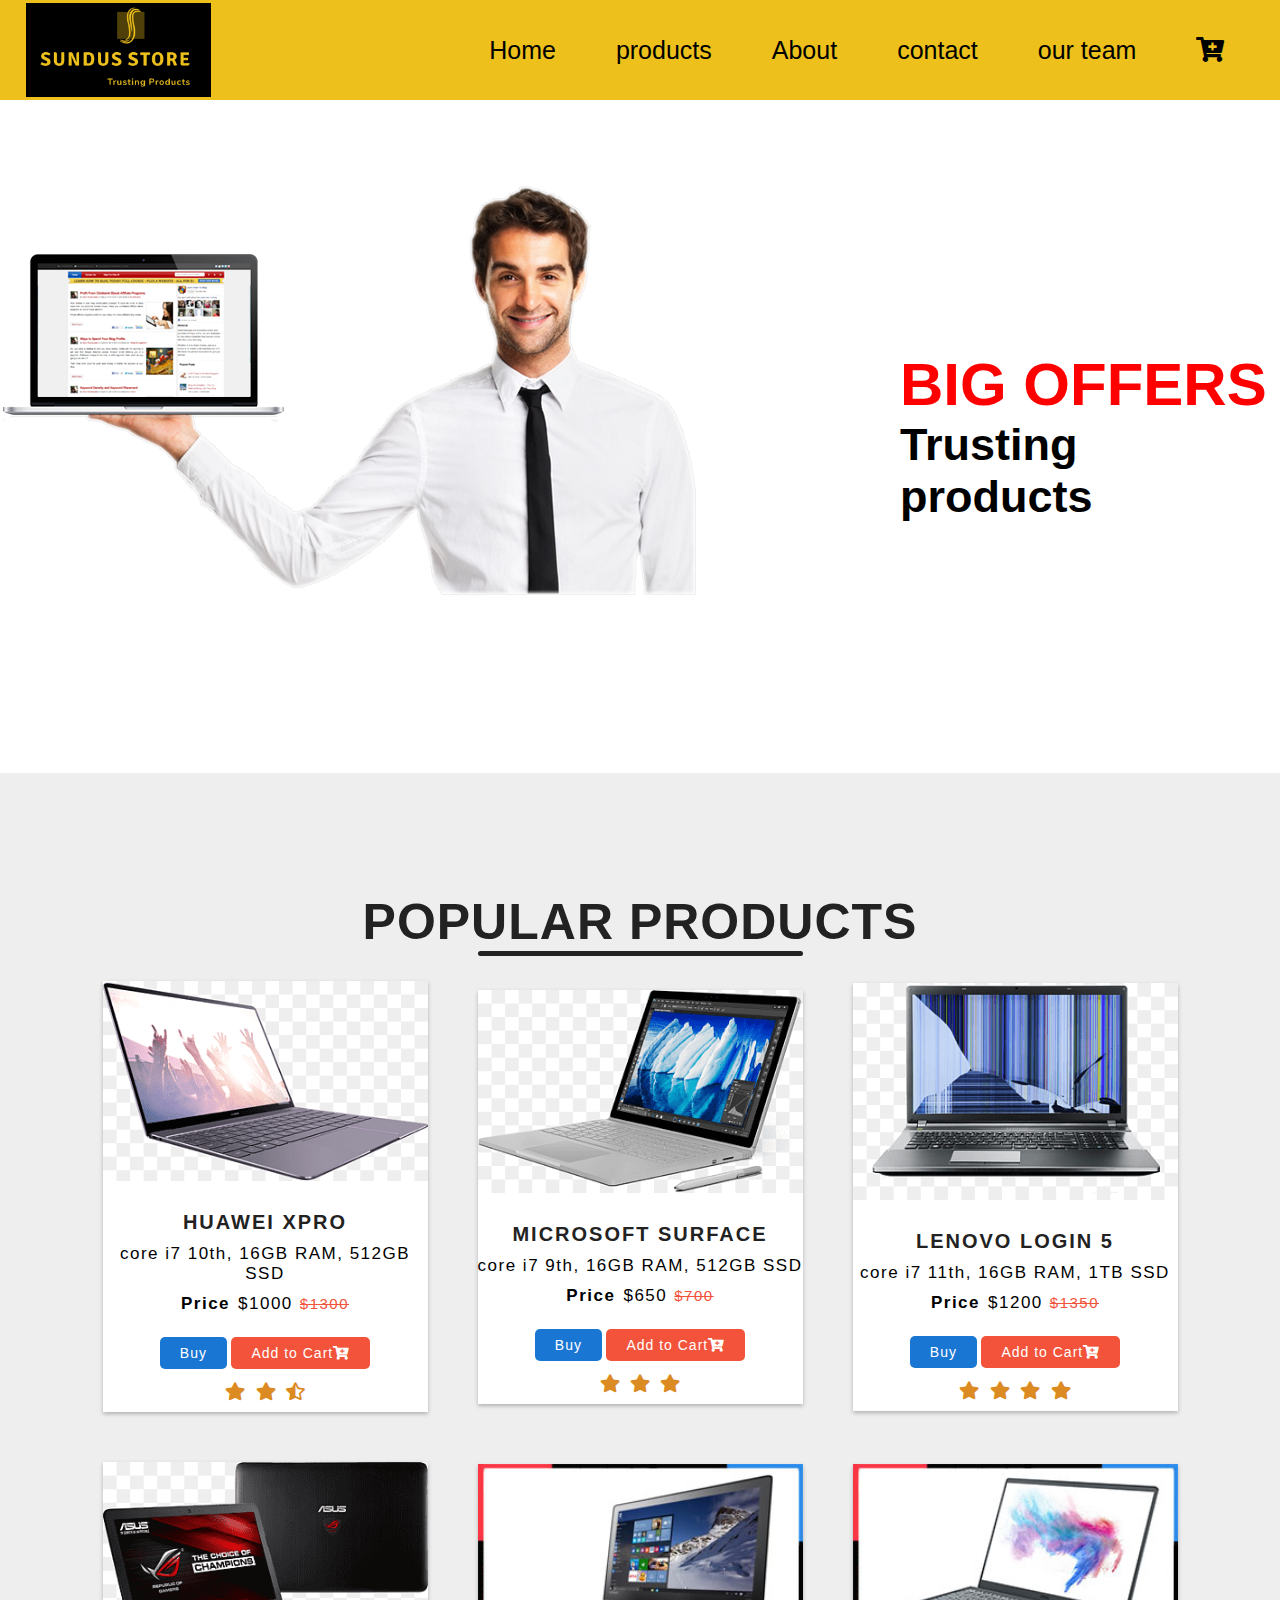
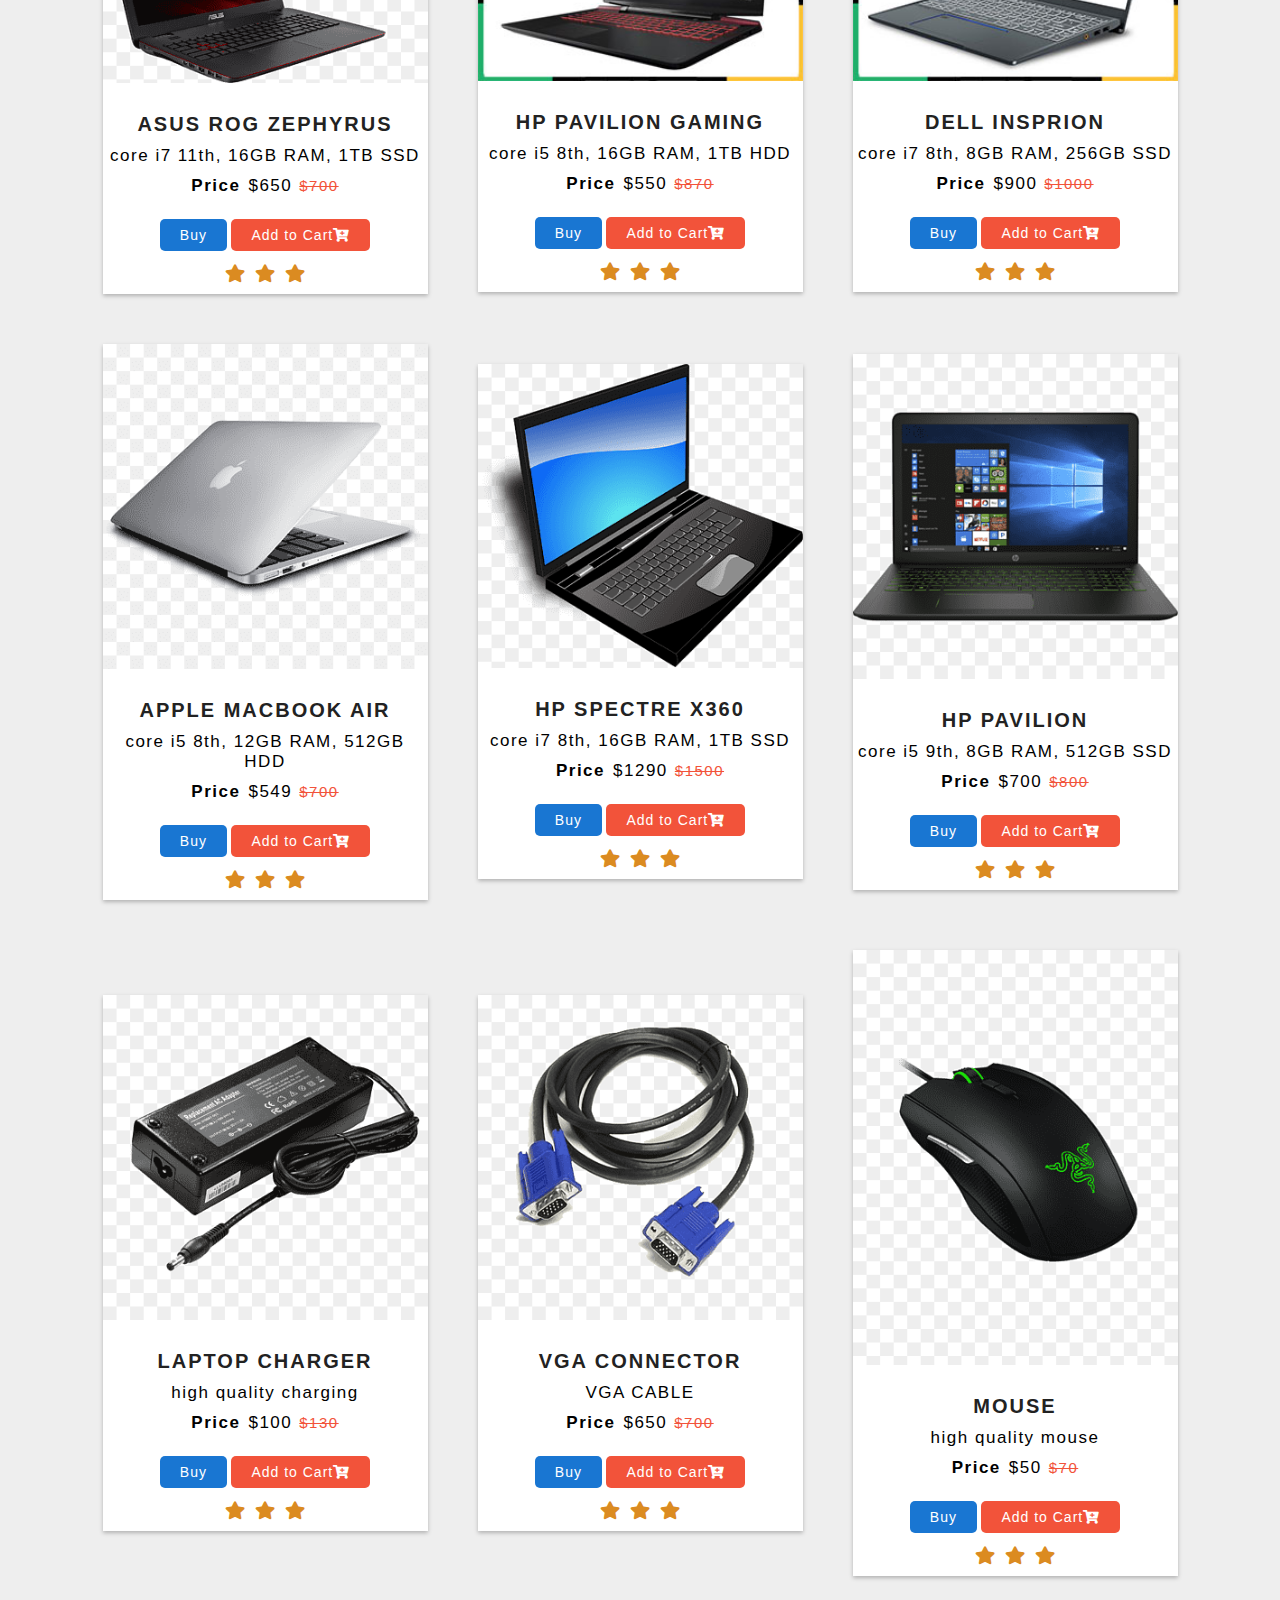
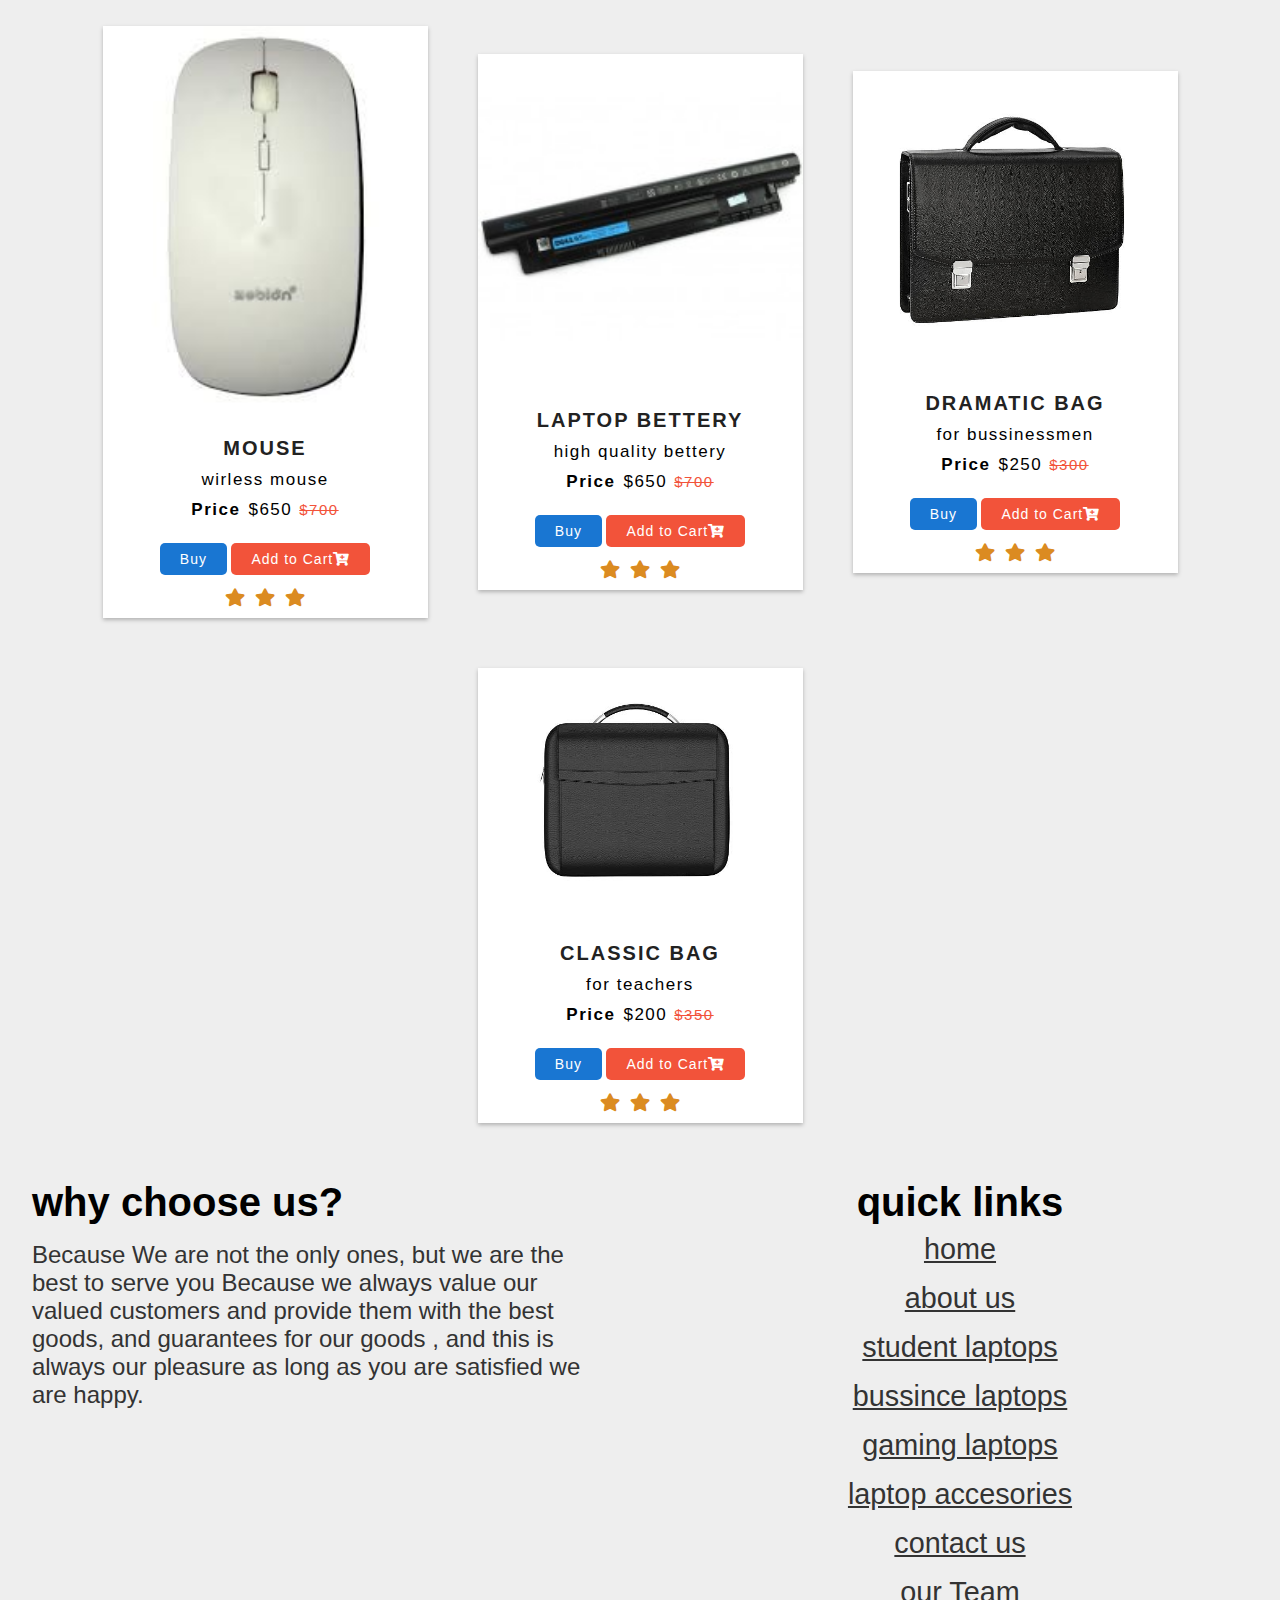
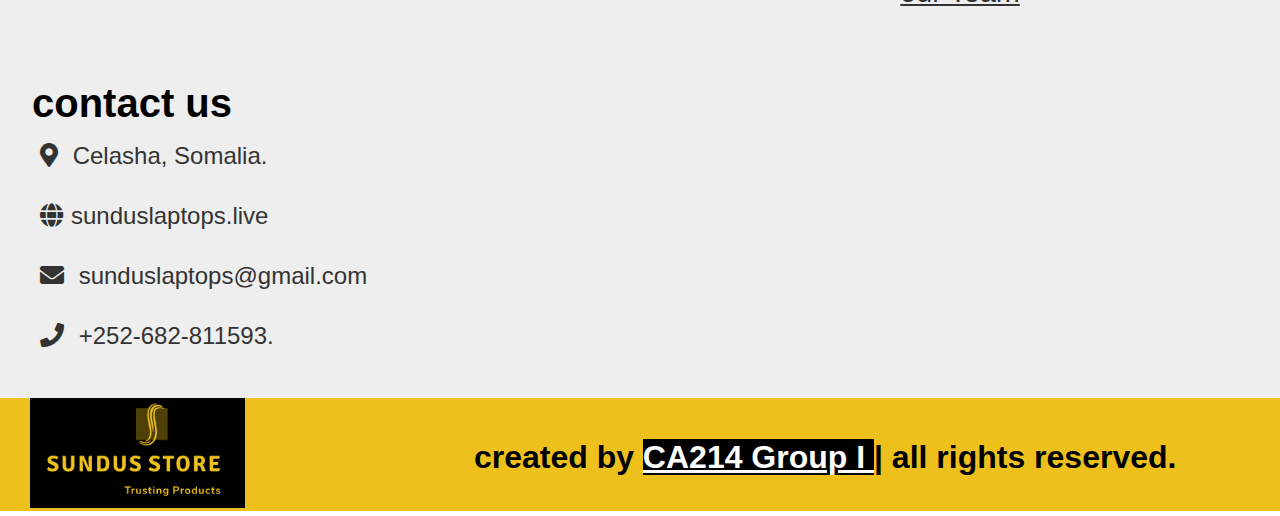
<file: index.html>
<!DOCTYPE html>
<html lang="en">
<head>
    <meta charset="UTF-8">
    <meta http-equiv="X-UA-Compatible" content="IE=edge">
    <meta name="viewport" content="width=device-width, initial-scale=1.0">
    <link rel="stylesheet" href="style.css">
    <link rel="stylesheet" href="product.css">
    <link rel="stylesheet" href="https://cdnjs.cloudflare.com/ajax/libs/font-awesome/5.13.0/css/all.min.css">
    <title>SunDus Store</title>
</head>
<body>
    
    
    <div class="menu_bar">
        <img src="loge.png" alt="" class="logo" width="185px">
        

        <ul>
            <li><a href="#">Home</a></li>
            <li><a href="#">products <i></i></a>
            <div class="dropdown_menu">
                <ul>
                    <li><a href="student.html">student laptops</a></li>
                    <li><a href="bussiness.html">bussince laptops</a></li>
                    <li><a href="gaming.html">gaming laptops</a></li>
                    <li><a href="accesories.html">laptop accesories</a></li>
                </ul>
            </div>
            </li>
            <li><a href="about.html">About</a></li>
            <li><a href="contact.html">contact</a></li>
            <li><a href="team.html">our team</a></li>
            <li><a href="cart.html"><i class="fa fa-cart-plus"></i></a></li>
        </ul>
        
    </div>
    
    <img src="bg.png" alt="" class="back">
    <div style="position: relative; bottom: 250px; font-size: 30px; padding-left: 900px;">

        <h1 style="color: red;">BIG OFFERS</h1>
        <h2>Trusting products</h2>
    </div>
    <div class="section">
        <div class="cards">
            <div class="new-arrival">
                <h1>popular products</h1>
            </div>
            <div class="card">
                <div class="image-section">
                    <img src="stu/s1.png" alt="">
                </div>
                <div class="description">
                    <h1>huawei xpro</h1>
                    <p>core i7 10th, 16GB RAM, 512GB SSD</p>
                    <p><b>Price</b><span>$1000</span><del>$1300</del></p>
                </div>
                <div class="button-group">
                    <a href="" class="buy">Buy</a>
                    <a href="" class="cart">Add to Cart<i class="fas fa-cart-plus"></i></a>
                </div>
                <div class="star-icons">
                    <a href=""><i class="fas fa-star"></i></a>
                    <a href=""><i class="fas fa-star"></i></a>
                    <a href=""><i class="fas fa-star-half-alt"></i></a>
                </div>
            </div>
            <div class="card">
                <div class="image-section">
                    <img src="stu/s2.png" alt="">
                </div>
                <div class="description">
                    <h1>microsoft surface </h1>
                    <p>core i7 9th, 16GB RAM, 512GB SSD</p>
                    <p><b>Price</b><span>$650</span><del>$700</del></p>
                </div>
                <div class="button-group">
                    <a href="" class="buy">Buy</a>
                    <a href="" class="cart">Add to Cart<i class="fas fa-cart-plus"></i></a>
                </div>
                <div class="star-icons">
                    <a href=""><i class="fas fa-star"></i></a>
                    <a href=""><i class="fas fa-star"></i></a>
                    <a href=""><i class="fas fa-star"></i></a>
                </div>
            </div>
            <div class="card">
                <div class="image-section">
                    <img src="stu/s3.png" alt="">
                </div>
                <div class="description">
                    <h1>lenovo login 5</h1>
                    <p>core i7 11th, 16GB RAM, 1TB SSD</p>
                    <p><b>Price</b><span>$1200</span><del>$1350</del></p>
                </div>
                <div class="button-group">
                    <a href="" class="buy">Buy</a>
                    <a href="" class="cart">Add to Cart<i class="fas fa-cart-plus"></i></a>
                </div>
                <div class="star-icons">
                    <a href=""><i class="fas fa-star"></i></a>
                    <a href=""><i class="fas fa-star"></i></a>
                    <a href=""><i class="fas fa-star"></i></a>
                    <a href=""><i class="fas fa-star"></i></a>
                </div>
            </div>
            <div class="card">
                <div class="image-section">
                    <img src="gam/g4.png" alt="">
                </div>
                <div class="description">
                    <h1>asus rog zephyrus</h1>
                    <p>core i7 11th, 16GB RAM, 1TB SSD</p>
                    <p><b>Price</b><span>$650</span><del>$700</del></p>
                </div>
                <div class="button-group">
                    <a href="" class="buy">Buy</a>
                    <a href="" class="cart">Add to Cart<i class="fa fa-cart-plus"></i></a>
                </div>
                <div class="star-icons">
                    <a href=""><i class="fas fa-star"></i></a>
                    <a href=""><i class="fas fa-star"></i></a>
                    <a href=""><i class="fas fa-star"></i></a>
                </div>
            </div>
            <div class="card">
                <div class="image-section">
                    <img src="gam/g5.jpg" alt="">
                </div>
                <div class="description">
                    <h1>hp pavilion gaming</h1>
                    <p>core i5 8th, 16GB RAM, 1TB HDD</p>
                    <p><b>Price</b><span>$550</span><del>$870</del></p>
                </div>
                <div class="button-group">
                    <a href="" class="buy">Buy</a>
                    <a href="" class="cart">Add to Cart<i class="fa fa-cart-plus"></i></a>
                </div>
                <div class="star-icons">
                    <a href=""><i class="fas fa-star"></i></a>
                    <a href=""><i class="fas fa-star"></i></a>
                    <a href=""><i class="fas fa-star"></i></a>
                </div>
            </div>
            <div class="card">
                <div class="image-section">
                    <img src="gam/g6.jpg" alt="">
                </div>
                <div class="description">
                    <h1>dell insprion</h1>
                    <p>core i7 8th, 8GB RAM, 256GB SSD</p>
                    <p><b>Price</b><span>$900</span><del>$1000</del></p>
                </div>
                <div class="button-group">
                    <a href="" class="buy">Buy</a>
                    <a href="" class="cart">Add to Cart<i class="fa fa-cart-plus"></i></a>
                </div>
                <div class="star-icons">
                    <a href=""><i class="fas fa-star"></i></a>
                    <a href=""><i class="fas fa-star"></i></a>
                    <a href=""><i class="fas fa-star"></i></a>
                </div>
            </div>
            <div class="card">
                <div class="image-section">
                    <img src="buss/b7.png" alt="">
                </div>
                <div class="description">
                    <h1>apple macbook air</h1>
                    <p>core i5 8th, 12GB RAM, 512GB HDD</p>
                    <p><b>Price</b><span>$549</span><del>$700</del></p>
                </div>
                <div class="button-group">
                    <a href="" class="buy">Buy</a>
                    <a href="" class="cart">Add to Cart<i class="fa fa-cart-plus"></i></a>
                </div>
                <div class="star-icons">
                    <a href=""><i class="fas fa-star"></i></a>
                    <a href=""><i class="fas fa-star"></i></a>
                    <a href=""><i class="fas fa-star"></i></a>
                </div>
            </div>
            <div class="card">
                <div class="image-section">
                    <img src="buss/b9.png" alt="">
                </div>
                <div class="description">
                    <h1>hp spectre x360</h1>
                    <p>core i7 8th, 16GB RAM, 1TB SSD</p>
                    <p><b>Price</b><span>$1290</span><del>$1500</del></p>
                </div>
                <div class="button-group">
                    <a href="" class="buy">Buy</a>
                    <a href="" class="cart">Add to Cart<i class="fa fa-cart-plus"></i></a>
                </div>
                <div class="star-icons">
                    <a href=""><i class="fas fa-star"></i></a>
                    <a href=""><i class="fas fa-star"></i></a>
                    <a href=""><i class="fas fa-star"></i></a>
                </div>
            </div>
            <div class="card">
                <div class="image-section">
                    <img src="buss/b6.png" alt="">
                </div>
                <div class="description">
                    <h1>hp pavilion</h1>
                    <p>core i5 9th, 8GB RAM, 512GB SSD</p>
                    <p><b>Price</b><span>$700</span><del>$800</del></p>
                </div>
                <div class="button-group">
                    <a href="" class="buy">Buy</a>
                    <a href="" class="cart">Add to Cart<i class="fa fa-cart-plus"></i></a>
                </div>
                <div class="star-icons">
                    <a href=""><i class="fas fa-star"></i></a>
                    <a href=""><i class="fas fa-star"></i></a>
                    <a href=""><i class="fas fa-star"></i></a>
                </div>
            </div>
            <div class="card">
                <div class="image-section">
                    <img src="acces/a8.png" alt="">
                </div>
                <div class="description">
                    <h1>laptop charger</h1>
                    <p>high quality charging</p>
                    <p><b>Price</b><span>$100</span><del>$130</del></p>
                </div>
                <div class="button-group">
                    <a href="" class="buy">Buy</a>
                    <a href="" class="cart">Add to Cart<i class="fa fa-cart-plus"></i></a>
                </div>
                <div class="star-icons">
                    <a href=""><i class="fas fa-star"></i></a>
                    <a href=""><i class="fas fa-star"></i></a>
                    <a href=""><i class="fas fa-star"></i></a>
                </div>
            </div>
            <div class="card">
                <div class="image-section">
                    <img src="acces/a9.png" alt="">
                </div>
                <div class="description">
                    <h1>vga connector</h1>
                    <p>VGA CABLE</p>
                    <p><b>Price</b><span>$650</span><del>$700</del></p>
                </div>
                <div class="button-group">
                    <a href="" class="buy">Buy</a>
                    <a href="" class="cart">Add to Cart<i class="fa fa-cart-plus"></i></a>
                </div>
                <div class="star-icons">
                    <a href=""><i class="fas fa-star"></i></a>
                    <a href=""><i class="fas fa-star"></i></a>
                    <a href=""><i class="fas fa-star"></i></a>
                </div>
            </div>
            <div class="card">
                <div class="image-section">
                    <img src="acces/a10.png" alt="">
                </div>
                <div class="description">
                    <h1>mouse</h1>
                    <p>high quality mouse</p>
                    <p><b>Price</b><span>$50</span><del>$70</del></p>
                </div>
                <div class="button-group">
                    <a href="" class="buy">Buy</a>
                    <a href="" class="cart">Add to Cart<i class="fa fa-cart-plus"></i></a>
                </div>
                <div class="star-icons">
                    <a href=""><i class="fas fa-star"></i></a>
                    <a href=""><i class="fas fa-star"></i></a>
                    <a href=""><i class="fas fa-star"></i></a>
                </div>
            </div>
            <div class="card">
                <div class="image-section">
                    <img src="acces/a11.jpeg" alt="">
                </div>
                <div class="description">
                    <h1>mouse </h1>
                    <p>wirless mouse</p>
                    <p><b>Price</b><span>$650</span><del>$700</del></p>
                </div>
                <div class="button-group">
                    <a href="" class="buy">Buy</a>
                    <a href="" class="cart">Add to Cart<i class="fa fa-cart-plus"></i></a>
                </div>
                <div class="star-icons">
                    <a href=""><i class="fas fa-star"></i></a>
                    <a href=""><i class="fas fa-star"></i></a>
                    <a href=""><i class="fas fa-star"></i></a>
                </div>
            </div>
            
            <div class="card">
                <div class="image-section">
                    <img src="acces/a13.jpg" alt="">
                </div>
                <div class="description">
                    <h1>laptop bettery </h1>
                    <p>high quality bettery</p>
                    <p><b>Price</b><span>$650</span><del>$700</del></p>
                </div>
                <div class="button-group">
                    <a href="" class="buy">Buy</a>
                    <a href="" class="cart">Add to Cart<i class="fa fa-cart-plus"></i></a>
                </div>
                <div class="star-icons">
                    <a href=""><i class="fas fa-star"></i></a>
                    <a href=""><i class="fas fa-star"></i></a>
                    <a href=""><i class="fas fa-star"></i></a>
                </div>
            </div>
            <div class="card">
                <div class="image-section">
                    <img src="acces/a14.jpg" alt="">
                </div>
                <div class="description">
                    <h1>dramatic bag </h1>
                    <p>for bussinessmen </p>
                    <p><b>Price</b><span>$250</span><del>$300</del></p>
                </div>
                <div class="button-group">
                    <a href="" class="buy">Buy</a>
                    <a href="" class="cart">Add to Cart<i class="fa fa-cart-plus"></i></a>
                </div>
                <div class="star-icons">
                    <a href=""><i class="fas fa-star"></i></a>
                    <a href=""><i class="fas fa-star"></i></a>
                    <a href=""><i class="fas fa-star"></i></a>
                </div>
            </div>
            <div class="card">
                <div class="image-section">
                    <img src="acces/a15.jpg" alt="">
                </div>
                <div class="description">
                    <h1>classic bag </h1>
                    <p>for teachers</p>
                    <p><b>Price</b><span>$200</span><del>$350</del></p>
                </div>
                <div class="button-group">
                    <a href="" class="buy">Buy</a>
                    <a href="" class="cart">Add to Cart<i class="fa fa-cart-plus"></i></a>
                </div>
                <div class="star-icons">
                    <a href=""><i class="fas fa-star"></i></a>
                    <a href=""><i class="fas fa-star"></i></a>
                    <a href=""><i class="fas fa-star"></i></a>
                </div>
            </div>
        </div>
    </div>
    <section class="footer">

        <div class="box-container">
        
            <div class="box">
                <h3>why choose us?</h3>
                <p>Because We are not the only ones, but we are the best to serve you
                    Because we always value our valued customers and provide them with the best goods,
                    and guarantees for our goods , and this is always our pleasure as long as you are satisfied
                    we are happy.
                </p>
            </div>
        
            <div class="box">
                <h3>quick links</h3>
                <a href="#">home</a>
                <a href="about.html">about us</a>
                <a href="student.html">student laptops</a>
                <a href="bussiness.html">bussince laptops</a>
                <a href="gaming.html">gaming laptops</a>
                <a href="accesories.html">laptop accesories</a>
                <a href="contact.html">contact us</a>
                <a href="team.html">our Team</a>
                
            </div>
        
            <div class="box">
                <h3>contact us</h3>
                <p> <i class="fas fa-map-marker-alt"></i> Celasha, Somalia. </p>
                <p> <i class="fas fa-globe"></i>sunduslaptops.live</p>
                <p> <i class="fas fa-envelope"></i> sunduslaptops@gmail.com </p>
                <p> <i class="fas fa-phone"></i> +252-682-811593. </p>
            </div>
        
        </div>
        
        <h1 class="credit"> <img src="loge.png" alt="" class="logo" width="215px"><span> created by <a href="#">CA214 Group I </a> | all rights reserved.</span> </h1>
        
    </section>
    
    

    
</body>
</html>
</file>
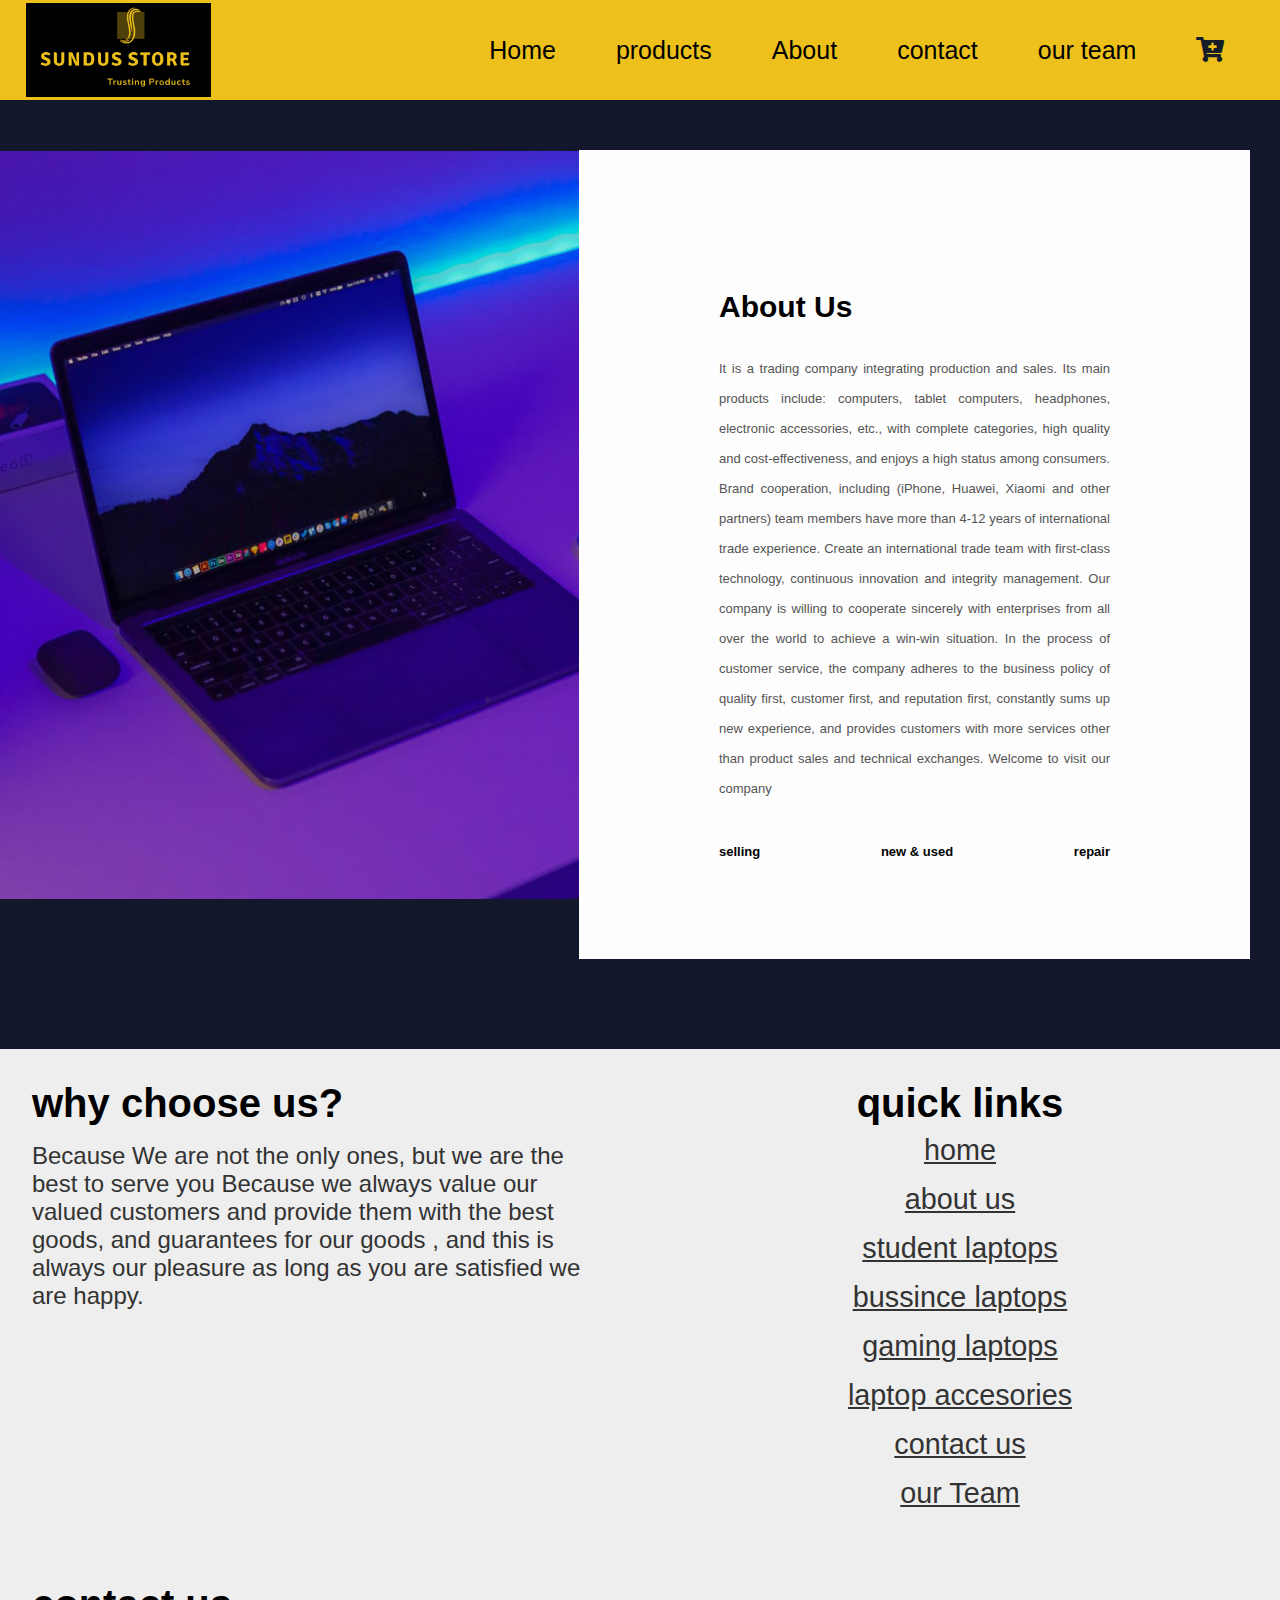
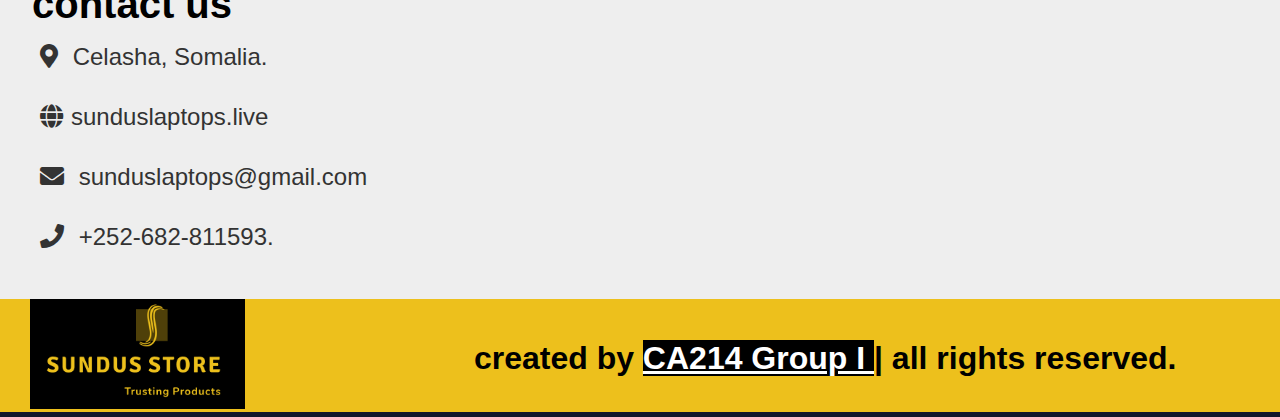
<file: about.html>
<!DOCTYPE html>
<html lang="en">
<head>
    <meta charset="UTF-8">
    <meta http-equiv="X-UA-Compatible" content="IE=edge">
    <meta name="viewport" content="width=device-width, initial-scale=1.0">
    <link rel="stylesheet" href="style.css">
    <link rel="stylesheet" href="about.css">
    <link rel="stylesheet" href="https://cdnjs.cloudflare.com/ajax/libs/font-awesome/5.13.0/css/all.min.css">
    <title>SunDus Store</title>
</head>
<body>
    
    
    <div class="menu_bar">
        <img src="loge.png" alt="" class="logo" width="185px">
        

        <ul>
            <li><a href="index.html">Home</a></li>
            <li><a href="#">products <i></i></a>
            <div class="dropdown_menu">
                <ul>
                    <li><a href="student.html">student laptops</a></li>
                    <li><a href="bussiness.html">bussince laptops</a></li>
                    <li><a href="gaming.html">gaming laptops</a></li>
                    <li><a href="about.html">laptop accesories</a></li>
                </ul>
            </div>
            </li>
            <li><a href="#">About</a></li>
            <li><a href="contact.html">contact</a></li>
            <li><a href="team.html">our team</a></li>
            <li><a href=""><i class="fa fa-cart-plus"></i></a></li>
        </ul>
        
    </div>
    <div class="about-section">
        
        <div class="inner-container">
            <h1>About Us</h1>
            <p class="text">

                It is a trading company integrating production and sales.
                Its main products include: computers, tablet computers,
                headphones, electronic accessories, etc., with complete categories, high quality and cost-effectiveness, and enjoys a high status among consumers. Brand cooperation, including (iPhone, Huawei, Xiaomi and other partners) team members have more than 4-12 years of international trade experience. Create an international trade team with first-class technology, continuous innovation and integrity management. Our company is willing to cooperate sincerely with enterprises 
                from all over the world to achieve a win-win situation.

                In the process of customer service,
                the company adheres to the business policy of quality first, customer first, and reputation first, constantly sums up new experience, and provides customers with more services other than product sales and technical exchanges. Welcome to visit our company
            </p>
            <div class="skills">
                <span>selling</span>
                <span>new & used</span>
                <span>repair</span>
            </div>
        </div>
    </div>
    <section class="footer">

        <div class="box-container">
        
            <div class="box">
                <h3>why choose us?</h3>
                <p>Because We are not the only ones, but we are the best to serve you
                    Because we always value our valued customers and provide them with the best goods,
                    and guarantees for our goods , and this is always our pleasure as long as you are satisfied
                    we are happy.
                </p>
            </div>
        
            <div class="box">
                <h3>quick links</h3>
                <a href="index.html">home</a>
                <a href="#">about us</a>
                <a href="student.html">student laptops</a>
                <a href="bussiness.html">bussince laptops</a>
                <a href="gaming.html">gaming laptops</a>
                <a href="accesories.html">laptop accesories</a>
                <a href="contact.html">contact us</a>
                <a href="team.html">our Team</a>
                
            </div>
        
            <div class="box">
                <h3>contact us</h3>
                <p> <i class="fas fa-map-marker-alt"></i> Celasha, Somalia. </p>
                <p> <i class="fas fa-globe"></i>sunduslaptops.live</p>
                <p> <i class="fas fa-envelope"></i> sunduslaptops@gmail.com </p>
                <p> <i class="fas fa-phone"></i> +252-682-811593. </p>
            </div>
        
        </div>
        
        <h1 class="credit"><img src="loge.png" alt="" class="logo" width="215px"><span> created by <a href="#">CA214 Group I </a> | all rights reserved. </span></h1>
        
    </section>
    

    
</body>
</html>
</file>
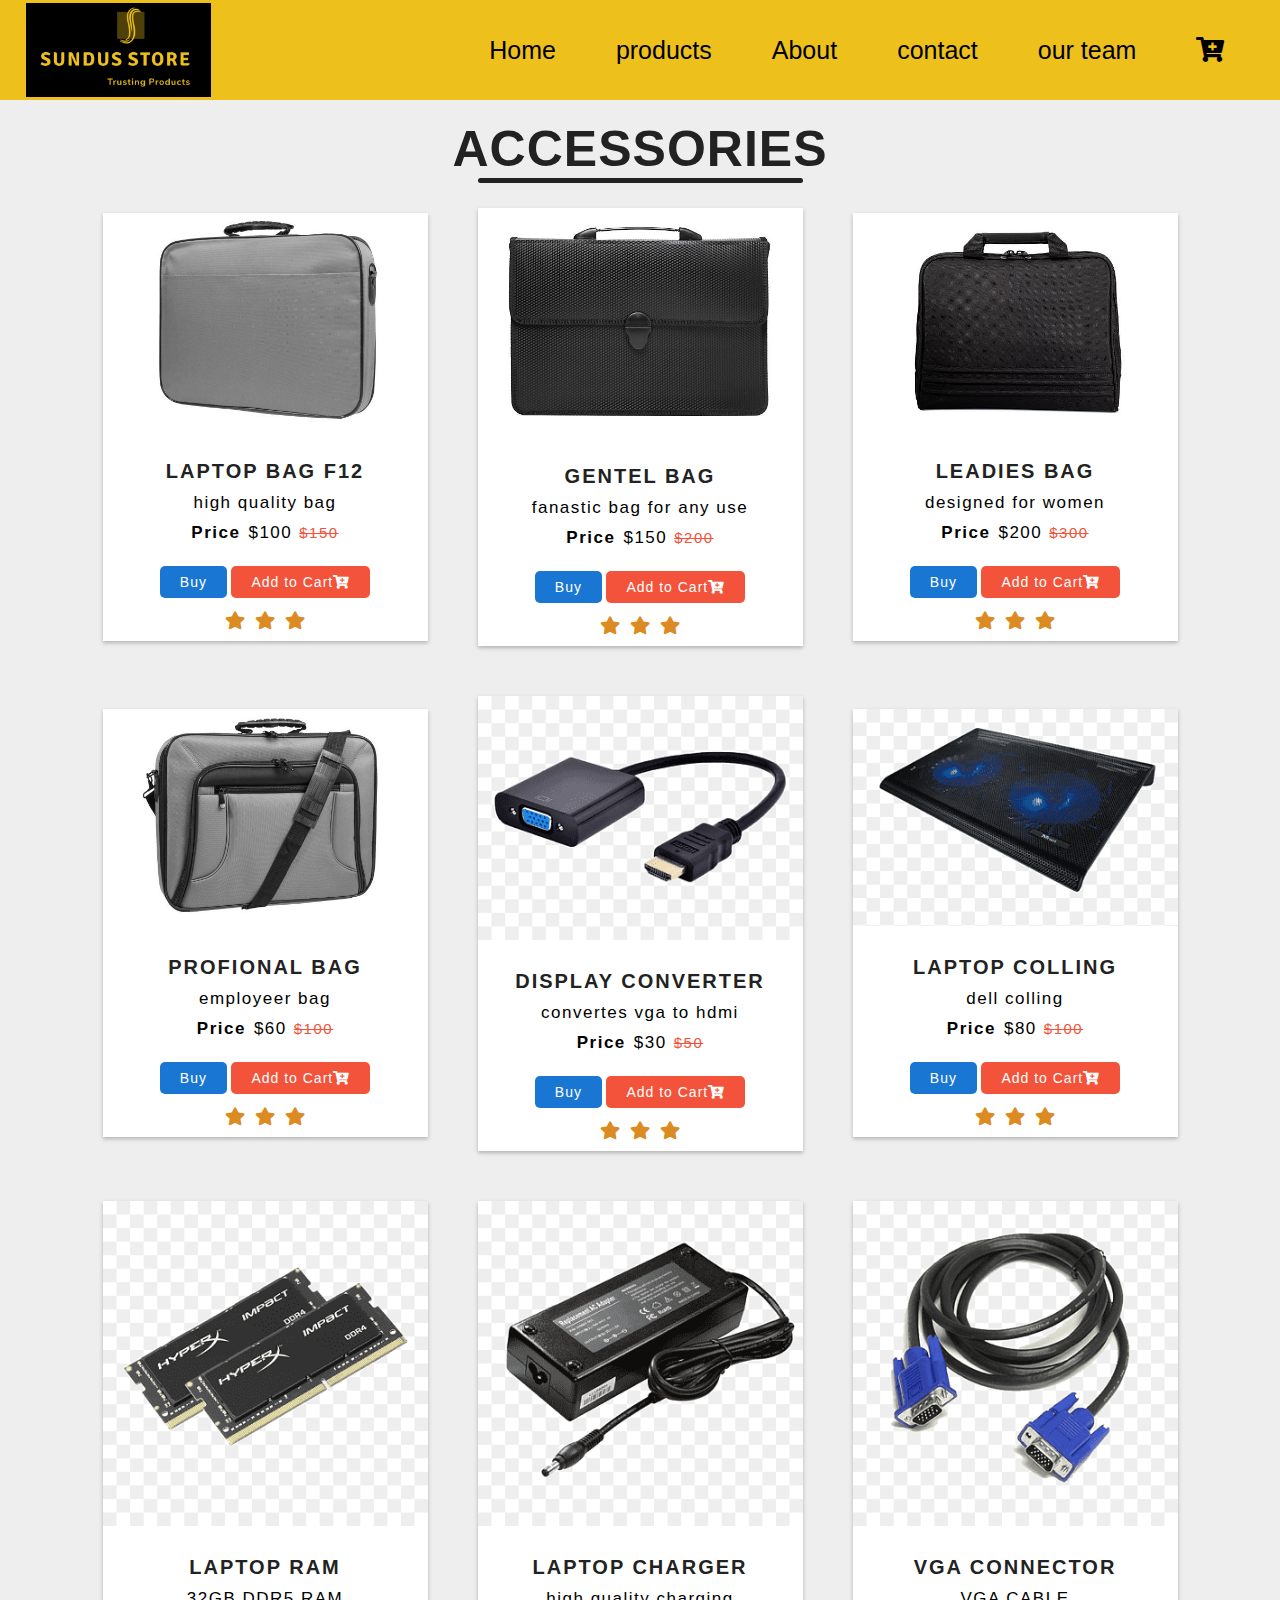
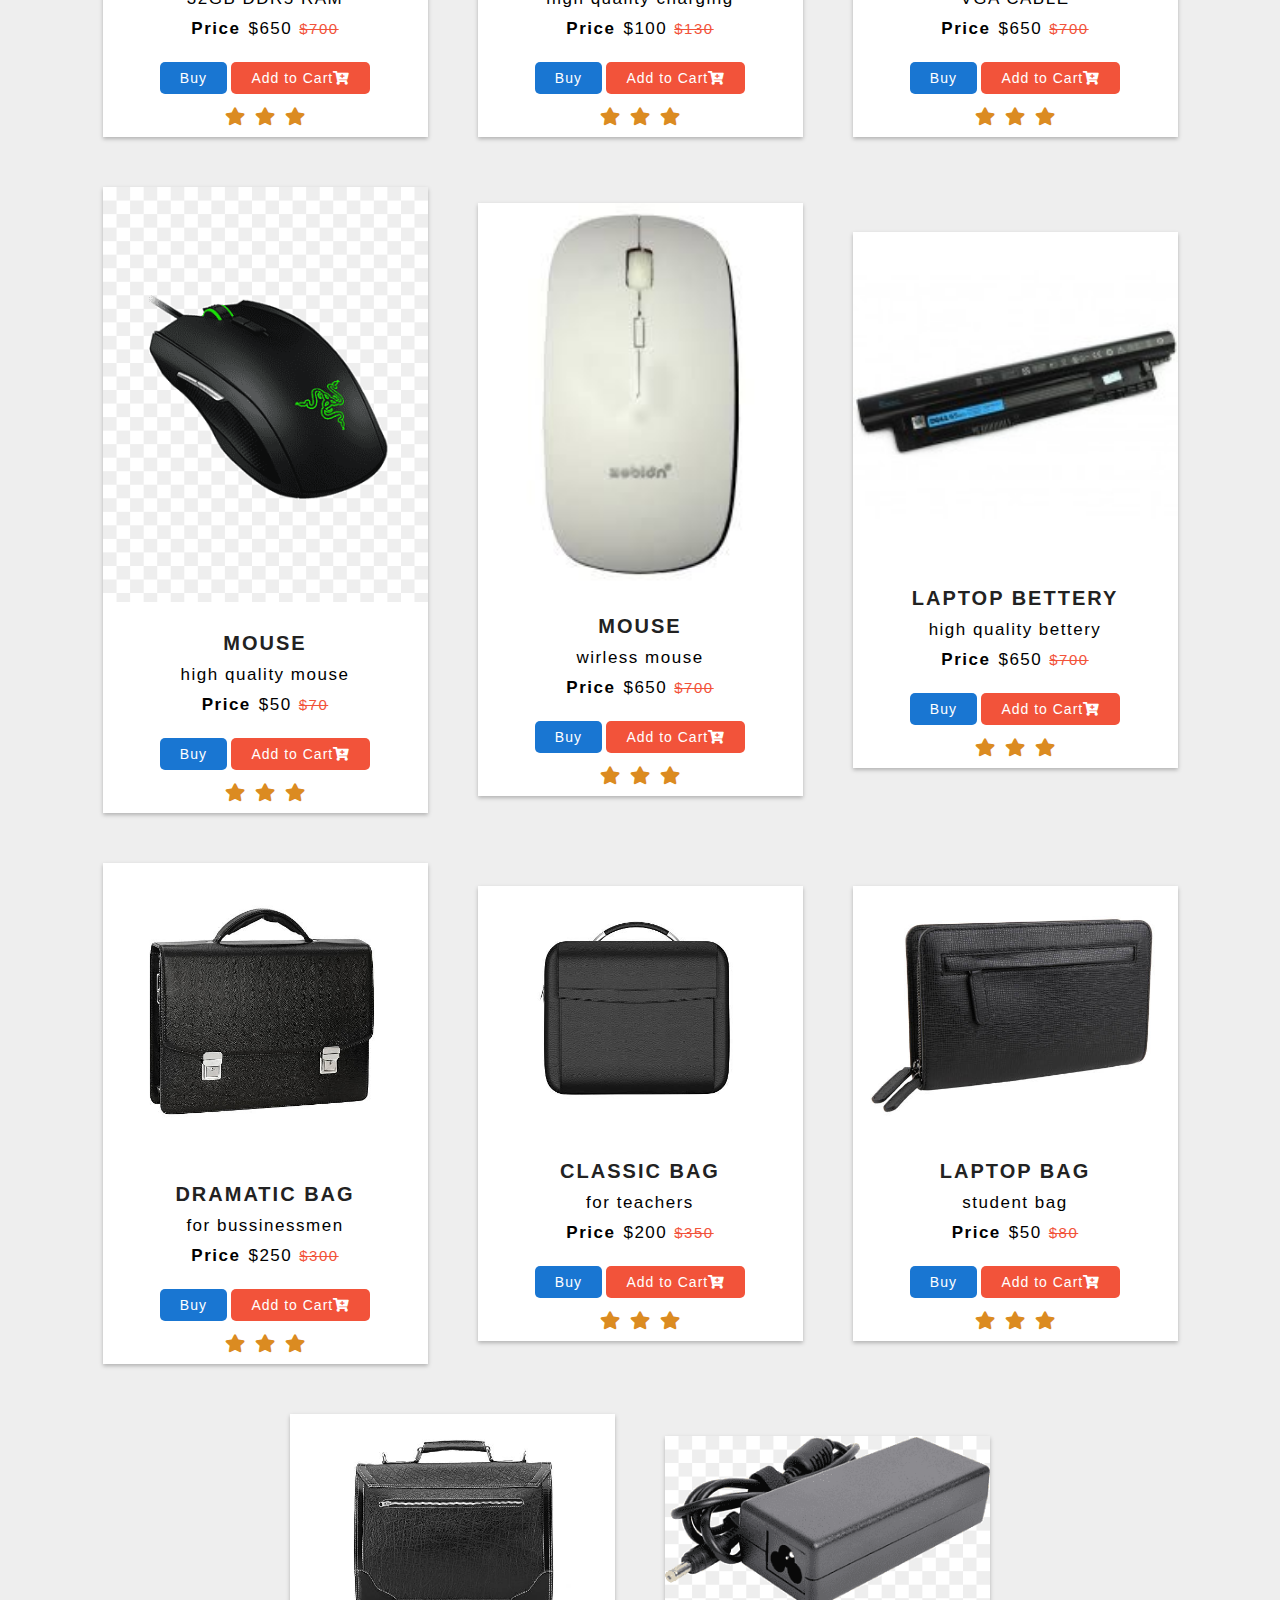
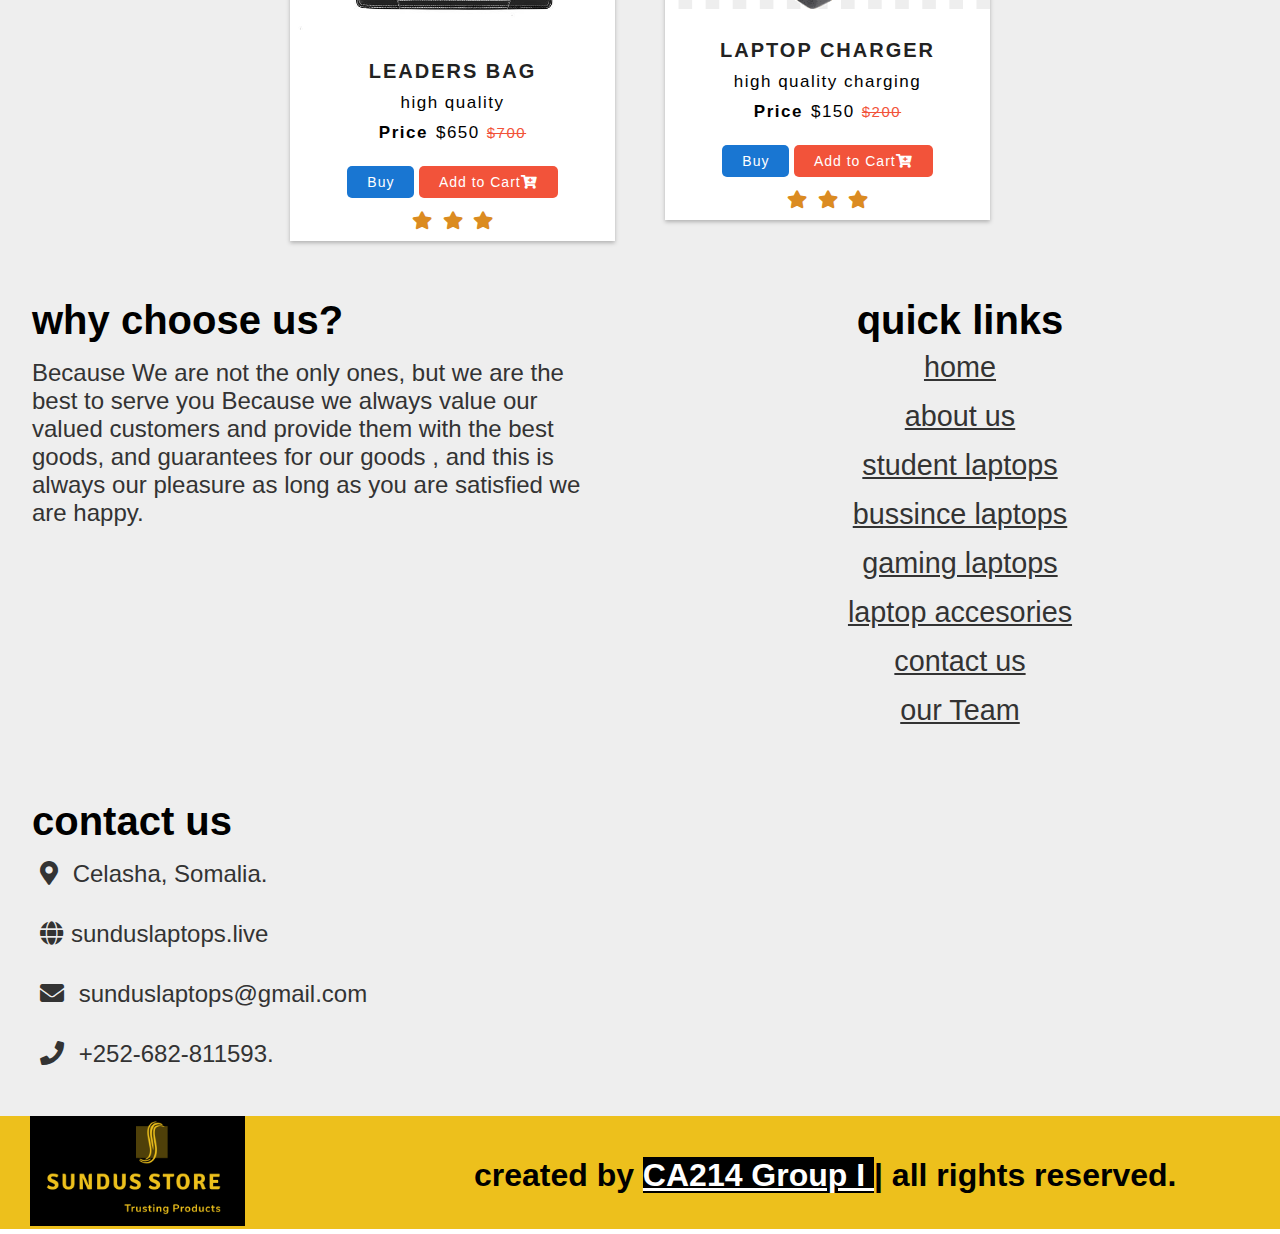
<file: accesories.html>
<!DOCTYPE html>
<html lang="en">
<head>
    <meta charset="UTF-8">
    <meta http-equiv="X-UA-Compatible" content="IE=edge">
    <meta name="viewport" content="width=device-width, initial-scale=1.0">
    <link rel="stylesheet" href="style.css">
    <link rel="stylesheet" href="product.css">
    <link rel="stylesheet" href="https://cdnjs.cloudflare.com/ajax/libs/font-awesome/5.13.0/css/all.min.css">
    <title>SunDus Store</title>
</head>
<body>
    
    
    <div class="menu_bar">
        <img src="loge.png" alt="" class="logo" width="185px">
        

        <ul>
            <li><a href="index.html">Home</a></li>
            <li><a href="#">products <i></i></a>
            <div class="dropdown_menu">
                <ul>
                    <li><a href="student.html">student laptops</a></li>
                    <li><a href="bussiness.html">bussince laptops</a></li>
                    <li><a href="gaming.html">gaming laptops</a></li>
                    <li><a href="#">laptop accesories</a></li>
                </ul>
            </div>
            </li>
            <li><a href="about.html">About</a></li>
            <li><a href="contact.html">contact</a></li>
            <li><a href="team.html">our team</a></li>
            <li><a href="cart.html"><i class="fa fa-cart-plus"></i></a></li>
        </ul>
        
    </div>
    <div class="section">
        <div class="cards">
            <div class="new-arrival">
                <h1>Accessories</h1>
            </div>
            <div class="card">
                <div class="image-section">
                    <img src="acces/a1.jpg" alt="">
                </div>
                <div class="description">
                    <h1>laptop bag f12</h1>
                    <p>high quality bag</p>
                    <p><b>Price</b><span>$100</span><del>$150</del></p>
                </div>
                <div class="button-group">
                    <a href="" class="buy">Buy</a>
                    <a href="" class="cart">Add to Cart<i class="fa fa-cart-plus"></i></a>
                </div>
                <div class="star-icons">
                    <a href=""><i class="fas fa-star"></i></a>
                    <a href=""><i class="fas fa-star"></i></a>
                    <a href=""><i class="fas fa-star"></i></a>
                </div>
            </div>
            <div class="card">
                <div class="image-section">
                    <img src="acces/a2.jpg" alt="">
                </div>
                <div class="description">
                    <h1>gentel bag</h1>
                    <p>fanastic bag for any use</p>
                    <p><b>Price</b><span>$150</span><del>$200</del></p>
                </div>
                <div class="button-group">
                    <a href="" class="buy">Buy</a>
                    <a href="" class="cart">Add to Cart<i class="fa fa-cart-plus"></i></a>
                </div>
                <div class="star-icons">
                    <a href=""><i class="fas fa-star"></i></a>
                    <a href=""><i class="fas fa-star"></i></a>
                    <a href=""><i class="fas fa-star"></i></a>
                </div>
            </div>
            <div class="card">
                <div class="image-section">
                    <img src="acces/a3.jpg" alt="">
                </div>
                <div class="description">
                    <h1>leadies bag</h1>
                    <p>designed for women</p>
                    <p><b>Price</b><span>$200</span><del>$300</del></p>
                </div>
                <div class="button-group">
                    <a href="" class="buy">Buy</a>
                    <a href="" class="cart">Add to Cart<i class="fa fa-cart-plus"></i></a>
                </div>
                <div class="star-icons">
                    <a href=""><i class="fas fa-star"></i></a>
                    <a href=""><i class="fas fa-star"></i></a>
                    <a href=""><i class="fas fa-star"></i></a>
                </div>
            </div>
            <div class="card">
                <div class="image-section">
                    <img src="acces/a4.jpg" alt="">
                </div>
                <div class="description">
                    <h1>profional bag</h1>
                    <p>employeer bag</p>
                    <p><b>Price</b><span>$60</span><del>$100</del></p>
                </div>
                <div class="button-group">
                    <a href="" class="buy">Buy</a>
                    <a href="" class="cart">Add to Cart<i class="fa fa-cart-plus"></i></a>
                </div>
                <div class="star-icons">
                    <a href=""><i class="fas fa-star"></i></a>
                    <a href=""><i class="fas fa-star"></i></a>
                    <a href=""><i class="fas fa-star"></i></a>
                </div>
            </div>
            <div class="card">
                <div class="image-section">
                    <img src="acces/a5.png" alt="">
                </div>
                <div class="description">
                    <h1>display converter</h1>
                    <p>convertes vga to hdmi</p>
                    <p><b>Price</b><span>$30</span><del>$50</del></p>
                </div>
                <div class="button-group">
                    <a href="" class="buy">Buy</a>
                    <a href="" class="cart">Add to Cart<i class="fa fa-cart-plus"></i></a>
                </div>
                <div class="star-icons">
                    <a href=""><i class="fas fa-star"></i></a>
                    <a href=""><i class="fas fa-star"></i></a>
                    <a href=""><i class="fas fa-star"></i></a>
                </div>
            </div>
            <div class="card">
                <div class="image-section">
                    <img src="acces/a6.png" alt="">
                </div>
                <div class="description">
                    <h1>laptop colling</h1>
                    <p>dell colling </p>
                    <p><b>Price</b><span>$80</span><del>$100</del></p>
                </div>
                <div class="button-group">
                    <a href="" class="buy">Buy</a>
                    <a href="" class="cart">Add to Cart<i class="fa fa-cart-plus"></i></a>
                </div>
                <div class="star-icons">
                    <a href=""><i class="fas fa-star"></i></a>
                    <a href=""><i class="fas fa-star"></i></a>
                    <a href=""><i class="fas fa-star"></i></a>
                </div>
            </div>
            <div class="card">
                <div class="image-section">
                    <img src="acces/a7.png" alt="">
                </div>
                <div class="description">
                    <h1>laptop ram </h1>
                    <p>32GB DDR5 RAM</p>
                    <p><b>Price</b><span>$650</span><del>$700</del></p>
                </div>
                <div class="button-group">
                    <a href="" class="buy">Buy</a>
                    <a href="" class="cart">Add to Cart<i class="fa fa-cart-plus"></i></a>
                </div>
                <div class="star-icons">
                    <a href=""><i class="fas fa-star"></i></a>
                    <a href=""><i class="fas fa-star"></i></a>
                    <a href=""><i class="fas fa-star"></i></a>
                </div>
            </div>
            <div class="card">
                <div class="image-section">
                    <img src="acces/a8.png" alt="">
                </div>
                <div class="description">
                    <h1>laptop charger</h1>
                    <p>high quality charging</p>
                    <p><b>Price</b><span>$100</span><del>$130</del></p>
                </div>
                <div class="button-group">
                    <a href="" class="buy">Buy</a>
                    <a href="" class="cart">Add to Cart<i class="fa fa-cart-plus"></i></a>
                </div>
                <div class="star-icons">
                    <a href=""><i class="fas fa-star"></i></a>
                    <a href=""><i class="fas fa-star"></i></a>
                    <a href=""><i class="fas fa-star"></i></a>
                </div>
            </div>
            <div class="card">
                <div class="image-section">
                    <img src="acces/a9.png" alt="">
                </div>
                <div class="description">
                    <h1>vga connector</h1>
                    <p>VGA CABLE</p>
                    <p><b>Price</b><span>$650</span><del>$700</del></p>
                </div>
                <div class="button-group">
                    <a href="" class="buy">Buy</a>
                    <a href="" class="cart">Add to Cart<i class="fa fa-cart-plus"></i></a>
                </div>
                <div class="star-icons">
                    <a href=""><i class="fas fa-star"></i></a>
                    <a href=""><i class="fas fa-star"></i></a>
                    <a href=""><i class="fas fa-star"></i></a>
                </div>
            </div>
            <div class="card">
                <div class="image-section">
                    <img src="acces/a10.png" alt="">
                </div>
                <div class="description">
                    <h1>mouse</h1>
                    <p>high quality mouse</p>
                    <p><b>Price</b><span>$50</span><del>$70</del></p>
                </div>
                <div class="button-group">
                    <a href="" class="buy">Buy</a>
                    <a href="" class="cart">Add to Cart<i class="fa fa-cart-plus"></i></a>
                </div>
                <div class="star-icons">
                    <a href=""><i class="fas fa-star"></i></a>
                    <a href=""><i class="fas fa-star"></i></a>
                    <a href=""><i class="fas fa-star"></i></a>
                </div>
            </div>
            <div class="card">
                <div class="image-section">
                    <img src="acces/a11.jpeg" alt="">
                </div>
                <div class="description">
                    <h1>mouse </h1>
                    <p>wirless mouse</p>
                    <p><b>Price</b><span>$650</span><del>$700</del></p>
                </div>
                <div class="button-group">
                    <a href="" class="buy">Buy</a>
                    <a href="" class="cart">Add to Cart<i class="fa fa-cart-plus"></i></a>
                </div>
                <div class="star-icons">
                    <a href=""><i class="fas fa-star"></i></a>
                    <a href=""><i class="fas fa-star"></i></a>
                    <a href=""><i class="fas fa-star"></i></a>
                </div>
            </div>
            
            <div class="card">
                <div class="image-section">
                    <img src="acces/a13.jpg" alt="">
                </div>
                <div class="description">
                    <h1>laptop bettery </h1>
                    <p>high quality bettery</p>
                    <p><b>Price</b><span>$650</span><del>$700</del></p>
                </div>
                <div class="button-group">
                    <a href="" class="buy">Buy</a>
                    <a href="" class="cart">Add to Cart<i class="fa fa-cart-plus"></i></a>
                </div>
                <div class="star-icons">
                    <a href=""><i class="fas fa-star"></i></a>
                    <a href=""><i class="fas fa-star"></i></a>
                    <a href=""><i class="fas fa-star"></i></a>
                </div>
            </div>
            <div class="card">
                <div class="image-section">
                    <img src="acces/a14.jpg" alt="">
                </div>
                <div class="description">
                    <h1>dramatic bag </h1>
                    <p>for bussinessmen </p>
                    <p><b>Price</b><span>$250</span><del>$300</del></p>
                </div>
                <div class="button-group">
                    <a href="" class="buy">Buy</a>
                    <a href="" class="cart">Add to Cart<i class="fa fa-cart-plus"></i></a>
                </div>
                <div class="star-icons">
                    <a href=""><i class="fas fa-star"></i></a>
                    <a href=""><i class="fas fa-star"></i></a>
                    <a href=""><i class="fas fa-star"></i></a>
                </div>
            </div>
            <div class="card">
                <div class="image-section">
                    <img src="acces/a15.jpg" alt="">
                </div>
                <div class="description">
                    <h1>classic bag </h1>
                    <p>for teachers</p>
                    <p><b>Price</b><span>$200</span><del>$350</del></p>
                </div>
                <div class="button-group">
                    <a href="" class="buy">Buy</a>
                    <a href="" class="cart">Add to Cart<i class="fa fa-cart-plus"></i></a>
                </div>
                <div class="star-icons">
                    <a href=""><i class="fas fa-star"></i></a>
                    <a href=""><i class="fas fa-star"></i></a>
                    <a href=""><i class="fas fa-star"></i></a>
                </div>
            </div>
            <div class="card">
                <div class="image-section">
                    <img src="acces/a16.jpg" alt="">
                </div>
                <div class="description">
                    <h1>laptop bag </h1>
                    <p>student bag</p>
                    <p><b>Price</b><span>$50</span><del>$80</del></p>
                </div>
                <div class="button-group">
                    <a href="" class="buy">Buy</a>
                    <a href="" class="cart">Add to Cart<i class="fa fa-cart-plus"></i></a>
                </div>
                <div class="star-icons">
                    <a href=""><i class="fas fa-star"></i></a>
                    <a href=""><i class="fas fa-star"></i></a>
                    <a href=""><i class="fas fa-star"></i></a>
                </div>
            </div>
            <div class="card">
                <div class="image-section">
                    <img src="acces/a17.jpg" alt="">
                </div>
                <div class="description">
                    <h1>leaders bag</h1>
                    <p>high quality</p>
                    <p><b>Price</b><span>$650</span><del>$700</del></p>
                </div>
                <div class="button-group">
                    <a href="" class="buy">Buy</a>
                    <a href="" class="cart">Add to Cart<i class="fa fa-cart-plus"></i></a>
                </div>
                <div class="star-icons">
                    <a href=""><i class="fas fa-star"></i></a>
                    <a href=""><i class="fas fa-star"></i></a>
                    <a href=""><i class="fas fa-star"></i></a>
                </div>
            </div>
            <div class="card">
                <div class="image-section">
                    <img src="acces/a18.png" alt="">
                </div>
                <div class="description">
                    <h1>laptop charger</h1>
                    <p>high quality charging</p>
                    <p><b>Price</b><span>$150</span><del>$200</del></p>
                </div>
                <div class="button-group">
                    <a href="" class="buy">Buy</a>
                    <a href="" class="cart">Add to Cart<i class="fa fa-cart-plus"></i></a>
                </div>
                <div class="star-icons">
                    <a href=""><i class="fas fa-star"></i></a>
                    <a href=""><i class="fas fa-star"></i></a>
                    <a href=""><i class="fas fa-star"></i></a>
                </div>
            </div>
        </div>
    </div>
    <section class="footer">

        <div class="box-container">
        
            <div class="box">
                <h3>why choose us?</h3>
                <p>Because We are not the only ones, but we are the best to serve you
                    Because we always value our valued customers and provide them with the best goods,
                    and guarantees for our goods , and this is always our pleasure as long as you are satisfied
                    we are happy.
                </p>
            </div>
        
            <div class="box">
                <h3>quick links</h3>
                <a href="index.html">home</a>
                <a href="about.html">about us</a>
                <a href="student.html">student laptops</a>
                <a href="bussiness.html">bussince laptops</a>
                <a href="gaming.html">gaming laptops</a>
                <a href="#">laptop accesories</a>
                <a href="contact.html">contact us</a>
                <a href="team.html">our Team</a>
                
            </div>
        
            <div class="box">
                <h3>contact us</h3>
                <p> <i class="fas fa-map-marker-alt"></i> Celasha, Somalia. </p>
                <p> <i class="fas fa-globe"></i>sunduslaptops.live</p>
                <p> <i class="fas fa-envelope"></i> sunduslaptops@gmail.com </p>
                <p> <i class="fas fa-phone"></i> +252-682-811593. </p>
            </div>
        
        </div>
        
        <h1 class="credit"><img src="loge.png" alt="" class="logo" width="215px"><span> created by <a href="#">CA214 Group I </a> | all rights reserved. </span></h1>
        
    </section>
    

    
</body>
</html>
</file>
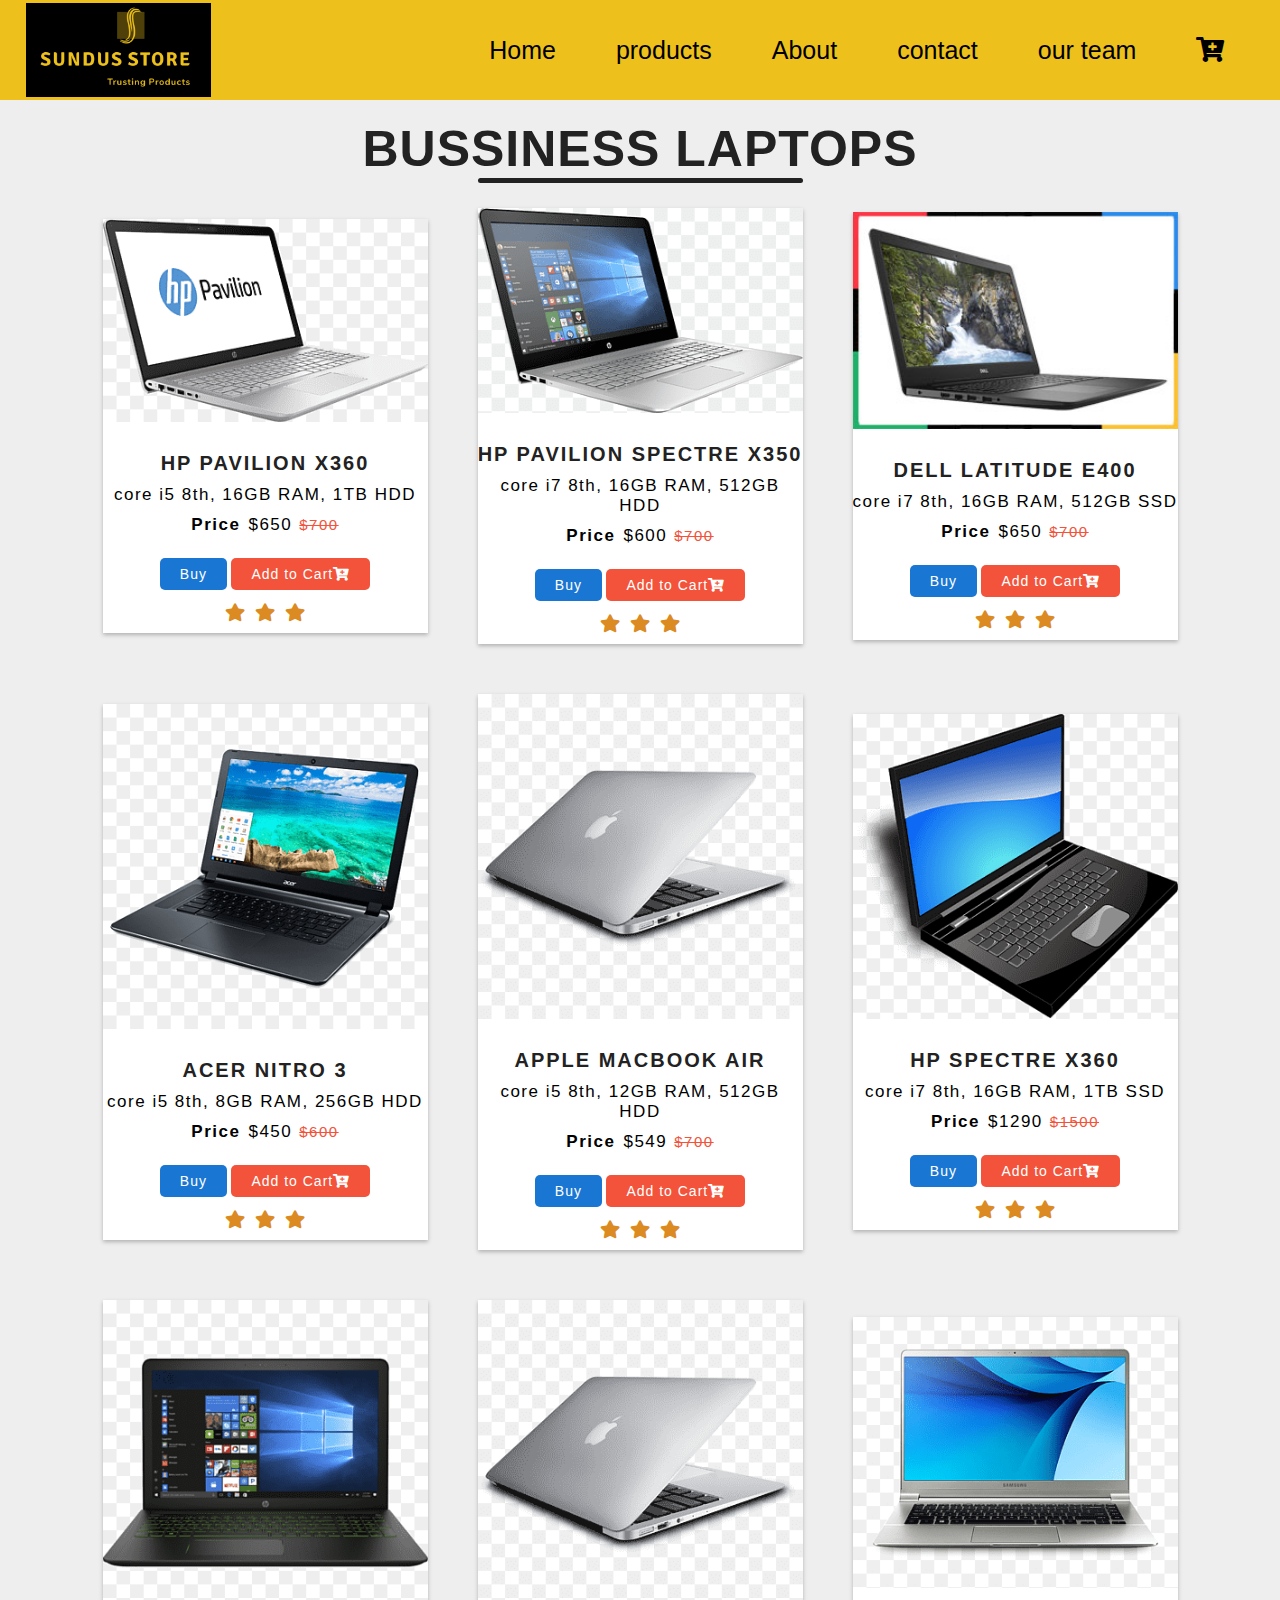
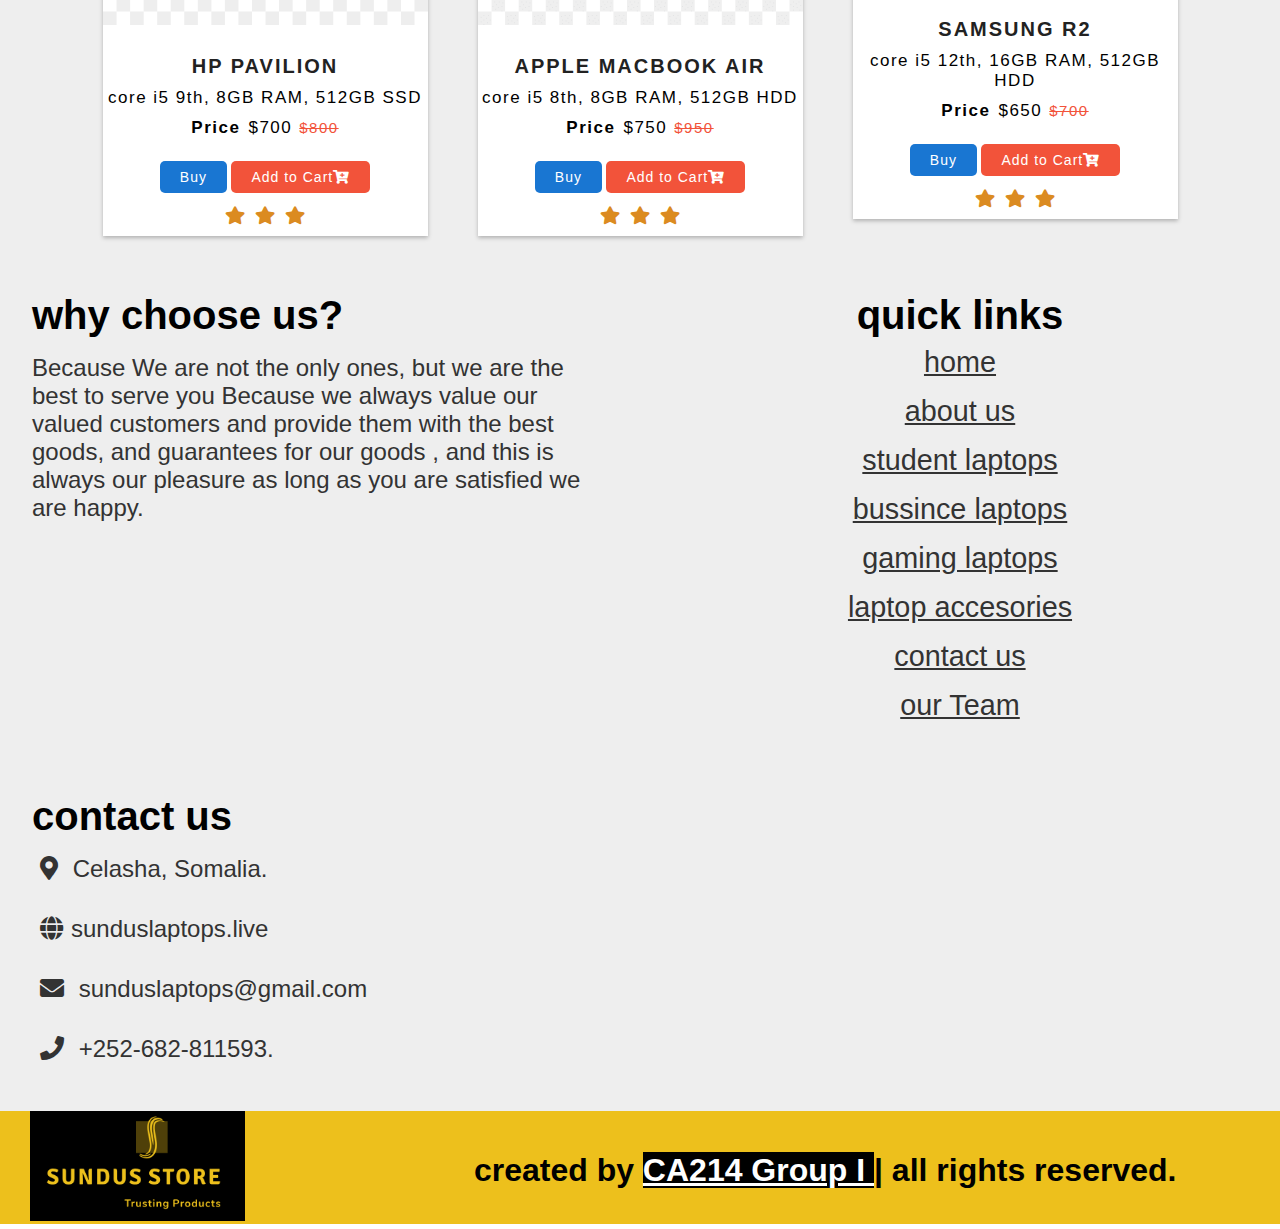
<file: bussiness.html>
<!DOCTYPE html>
<html lang="en">
<head>
    <meta charset="UTF-8">
    <meta http-equiv="X-UA-Compatible" content="IE=edge">
    <meta name="viewport" content="width=device-width, initial-scale=1.0">
    <link rel="stylesheet" href="style.css">
    <link rel="stylesheet" href="product.css">
    <link rel="stylesheet" href="https://cdnjs.cloudflare.com/ajax/libs/font-awesome/5.13.0/css/all.min.css">
    <title>SunDus Store</title>
</head>
<body>
    
    
    <div class="menu_bar">
        <img src="loge.png" alt="" class="logo" width="185px">
        

        <ul>
            <li><a href="index.html">Home</a></li>
            <li><a href="#">products <i></i></a>
            <div class="dropdown_menu">
                <ul>
                    <li><a href="student.html">student laptops</a></li>
                    <li><a href="#">bussince laptops</a></li>
                    <li><a href="gaming.html">gaming laptops</a></li>
                    <li><a href="accesories.html">laptop accesories</a></li>
                </ul>
            </div>
            </li>
            <li><a href="about.html">About</a></li>
            <li><a href="contact.html">contact</a></li>
            <li><a href="team.html">our team</a></li>
            <li><a href="cart.html"><i class="fa fa-cart-plus"></i></a></li>
        </ul>
        
    </div>
    <div class="section">
        <div class="cards">
            <div class="new-arrival">
                <h1>Bussiness laptops</h1>
            </div>
            <div class="card">
                <div class="image-section">
                    <img src="buss/b1.png" alt="">
                </div>
                <div class="description">
                    <h1>hp pavilion x360</h1>
                    <p>core i5 8th, 16GB RAM, 1TB HDD</p>
                    <p><b>Price</b><span>$650</span><del>$700</del></p>
                </div>
                <div class="button-group">
                    <a href="" class="buy">Buy</a>
                    <a href="" class="cart">Add to Cart<i class="fa fa-cart-plus"></i></a>
                </div>
                <div class="star-icons">
                    <a href=""><i class="fas fa-star"></i></a>
                    <a href=""><i class="fas fa-star"></i></a>
                    <a href=""><i class="fas fa-star"></i></a>
                </div>
            </div>
            <div class="card">
                <div class="image-section">
                    <img src="buss/b8.png" alt="">
                </div>
                <div class="description">
                    <h1>hp pavilion spectre x350</h1>
                    <p>core i7 8th, 16GB RAM, 512GB HDD</p>
                    <p><b>Price</b><span>$600</span><del>$700</del></p>
                </div>
                <div class="button-group">
                    <a href="" class="buy">Buy</a>
                    <a href="" class="cart">Add to Cart<i class="fa fa-cart-plus"></i></a>
                </div>
                <div class="star-icons">
                    <a href=""><i class="fas fa-star"></i></a>
                    <a href=""><i class="fas fa-star"></i></a>
                    <a href=""><i class="fas fa-star"></i></a>
                </div>
            </div>
            <div class="card">
                <div class="image-section">
                    <img src="buss/b10.jpg" alt="">
                </div>
                <div class="description">
                    <h1>dell latitude e400</h1>
                    <p>core i7 8th, 16GB RAM, 512GB SSD</p>
                    <p><b>Price</b><span>$650</span><del>$700</del></p>
                </div>
                <div class="button-group">
                    <a href="" class="buy">Buy</a>
                    <a href="" class="cart">Add to Cart<i class="fa fa-cart-plus"></i></a>
                </div>
                <div class="star-icons">
                    <a href=""><i class="fas fa-star"></i></a>
                    <a href=""><i class="fas fa-star"></i></a>
                    <a href=""><i class="fas fa-star"></i></a>
                </div>
            </div>
            <div class="card">
                <div class="image-section">
                    <img src="buss/b3.png" alt="">
                </div>
                <div class="description">
                    <h1>acer nitro 3</h1>
                    <p>core i5 8th, 8GB RAM, 256GB HDD</p>
                    <p><b>Price</b><span>$450</span><del>$600</del></p>
                </div>
                <div class="button-group">
                    <a href="" class="buy">Buy</a>
                    <a href="" class="cart">Add to Cart<i class="fa fa-cart-plus"></i></a>
                </div>
                <div class="star-icons">
                    <a href=""><i class="fas fa-star"></i></a>
                    <a href=""><i class="fas fa-star"></i></a>
                    <a href=""><i class="fas fa-star"></i></a>
                </div>
            </div>
            <div class="card">
                <div class="image-section">
                    <img src="buss/b7.png" alt="">
                </div>
                <div class="description">
                    <h1>apple macbook air</h1>
                    <p>core i5 8th, 12GB RAM, 512GB HDD</p>
                    <p><b>Price</b><span>$549</span><del>$700</del></p>
                </div>
                <div class="button-group">
                    <a href="" class="buy">Buy</a>
                    <a href="" class="cart">Add to Cart<i class="fa fa-cart-plus"></i></a>
                </div>
                <div class="star-icons">
                    <a href=""><i class="fas fa-star"></i></a>
                    <a href=""><i class="fas fa-star"></i></a>
                    <a href=""><i class="fas fa-star"></i></a>
                </div>
            </div>
            <div class="card">
                <div class="image-section">
                    <img src="buss/b9.png" alt="">
                </div>
                <div class="description">
                    <h1>hp spectre x360</h1>
                    <p>core i7 8th, 16GB RAM, 1TB SSD</p>
                    <p><b>Price</b><span>$1290</span><del>$1500</del></p>
                </div>
                <div class="button-group">
                    <a href="" class="buy">Buy</a>
                    <a href="" class="cart">Add to Cart<i class="fa fa-cart-plus"></i></a>
                </div>
                <div class="star-icons">
                    <a href=""><i class="fas fa-star"></i></a>
                    <a href=""><i class="fas fa-star"></i></a>
                    <a href=""><i class="fas fa-star"></i></a>
                </div>
            </div>
            <div class="card">
                <div class="image-section">
                    <img src="buss/b6.png" alt="">
                </div>
                <div class="description">
                    <h1>hp pavilion</h1>
                    <p>core i5 9th, 8GB RAM, 512GB SSD</p>
                    <p><b>Price</b><span>$700</span><del>$800</del></p>
                </div>
                <div class="button-group">
                    <a href="" class="buy">Buy</a>
                    <a href="" class="cart">Add to Cart<i class="fa fa-cart-plus"></i></a>
                </div>
                <div class="star-icons">
                    <a href=""><i class="fas fa-star"></i></a>
                    <a href=""><i class="fas fa-star"></i></a>
                    <a href=""><i class="fas fa-star"></i></a>
                </div>
            </div>
            <div class="card">
                <div class="image-section">
                    <img src="buss/b7.png" alt="">
                </div>
                <div class="description">
                    <h1>apple macbook air</h1>
                    <p>core i5 8th, 8GB RAM, 512GB HDD</p>
                    <p><b>Price</b><span>$750</span><del>$950</del></p>
                </div>
                <div class="button-group">
                    <a href="" class="buy">Buy</a>
                    <a href="" class="cart">Add to Cart<i class="fa fa-cart-plus"></i></a>
                </div>
                <div class="star-icons">
                    <a href=""><i class="fas fa-star"></i></a>
                    <a href=""><i class="fas fa-star"></i></a>
                    <a href=""><i class="fas fa-star"></i></a>
                </div>
            </div>
            <div class="card">
                <div class="image-section">
                    <img src="buss/b2.png" alt="">
                </div>
                <div class="description">
                    <h1>samsung r2</h1>
                    <p>core i5 12th, 16GB RAM, 512GB HDD</p>
                    <p><b>Price</b><span>$650</span><del>$700</del></p>
                </div>
                <div class="button-group">
                    <a href="" class="buy">Buy</a>
                    <a href="" class="cart">Add to Cart<i class="fa fa-cart-plus"></i></a>
                </div>
                <div class="star-icons">
                    <a href=""><i class="fas fa-star"></i></a>
                    <a href=""><i class="fas fa-star"></i></a>
                    <a href=""><i class="fas fa-star"></i></a>
                </div>
            </div>
        </div>
    </div>
    <section class="footer">

        <div class="box-container">
        
            <div class="box">
                <h3>why choose us?</h3>
                <p>Because We are not the only ones, but we are the best to serve you
                    Because we always value our valued customers and provide them with the best goods,
                    and guarantees for our goods , and this is always our pleasure as long as you are satisfied
                    we are happy.
                </p>
            </div>
        
            <div class="box">
                <h3>quick links</h3>
                <a href="index.html">home</a>
                <a href="about.html">about us</a>
                <a href="student.html">student laptops</a>
                <a href="#">bussince laptops</a>
                <a href="gaming.html">gaming laptops</a>
                <a href="accesories.html">laptop accesories</a>
                <a href="contact.html">contact us</a>
                <a href="team.html">our Team</a>
                
            </div>
        
            <div class="box">
                <h3>contact us</h3>
                <p> <i class="fas fa-map-marker-alt"></i> Celasha, Somalia. </p>
                <p> <i class="fas fa-globe"></i>sunduslaptops.live</p>
                <p> <i class="fas fa-envelope"></i> sunduslaptops@gmail.com </p>
                <p> <i class="fas fa-phone"></i> +252-682-811593. </p>
            </div>
        
        </div>
        
        <h1 class="credit"><img src="loge.png" alt="" class="logo" width="215px"><span> created by <a href="#">CA214 Group I </a> | all rights reserved. </span></h1>
        
    </section>
    

    
</body>
</html>
</file>
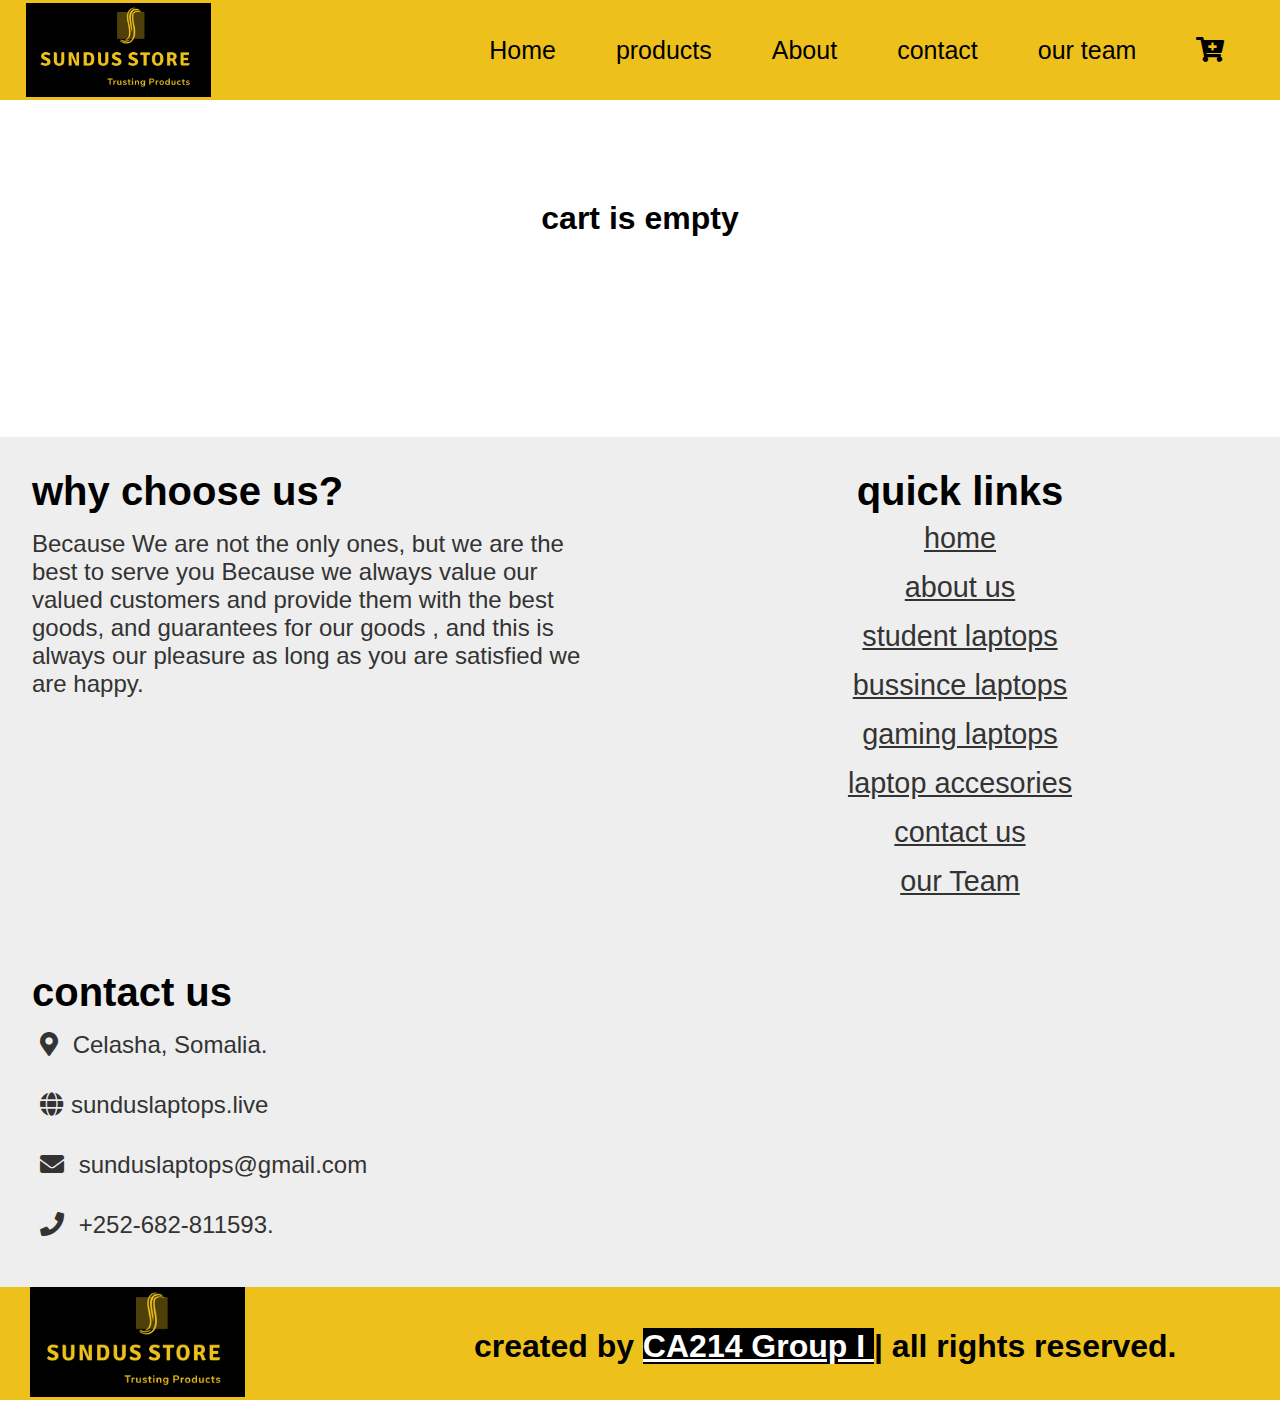
<file: cart.html>
<!DOCTYPE html>
<html lang="en">
<head>
    <meta charset="UTF-8">
    <meta http-equiv="X-UA-Compatible" content="IE=edge">
    <meta name="viewport" content="width=device-width, initial-scale=1.0">
    <link rel="stylesheet" href="style.css">
    <link rel="stylesheet" href="https://cdnjs.cloudflare.com/ajax/libs/font-awesome/5.13.0/css/all.min.css">
    <title>SunDus Store</title>
</head>
<body>
    
    
    <div class="menu_bar">
        <img src="loge.png" alt="" class="logo" width="185px">
        

        <ul>
            <li><a href="index.html">Home</a></li>
            <li><a href="#">products <i></i></a>
            <div class="dropdown_menu">
                <ul>
                    <li><a href="student.html">student laptops</a></li>
                    <li><a href="bussiness.html">bussince laptops</a></li>
                    <li><a href="gaming.html">gaming laptops</a></li>
                    <li><a href="accesories.html">laptop accesories</a></li>
                </ul>
            </div>
            </li>
            <li><a href="about.html">About</a></li>
            <li><a href="contact.html">contact</a></li>
            <li><a href="team.html">our team</a></li>
            <li><a href="cart.html"><i class="fa fa-cart-plus"></i></a></li>
        </ul>
        
    </div>
    <div style="padding: 200px; text-align: center;">
        <h1>cart is empty </h1>
    </div>
    <section class="footer">

        <div class="box-container">
        
            <div class="box">
                <h3>why choose us?</h3>
                <p>Because We are not the only ones, but we are the best to serve you
                    Because we always value our valued customers and provide them with the best goods,
                    and guarantees for our goods , and this is always our pleasure as long as you are satisfied
                    we are happy.
                </p>
            </div>
        
            <div class="box">
                <h3>quick links</h3>
                <a href="index.html">home</a>
                <a href="about.html">about us</a>
                <a href="student.html">student laptops</a>
                <a href="bussiness.html">bussince laptops</a>
                <a href="gaming.html">gaming laptops</a>
                <a href="accesories.html">laptop accesories</a>
                <a href="contact.html">contact us</a>
                <a href="team.html">our Team</a>
                
            </div>
        
            <div class="box">
                <h3>contact us</h3>
                <p> <i class="fas fa-map-marker-alt"></i> Celasha, Somalia. </p>
                <p> <i class="fas fa-globe"></i>sunduslaptops.live</p>
                <p> <i class="fas fa-envelope"></i> sunduslaptops@gmail.com </p>
                <p> <i class="fas fa-phone"></i> +252-682-811593. </p>
            </div>
        
        </div>
        
        <h1 class="credit"><img src="loge.png" alt="" class="logo" width="215px"><span> created by <a href="#">CA214 Group I </a> | all rights reserved.</span> </h1>
        
    </section>

</body>
</html>
</file>
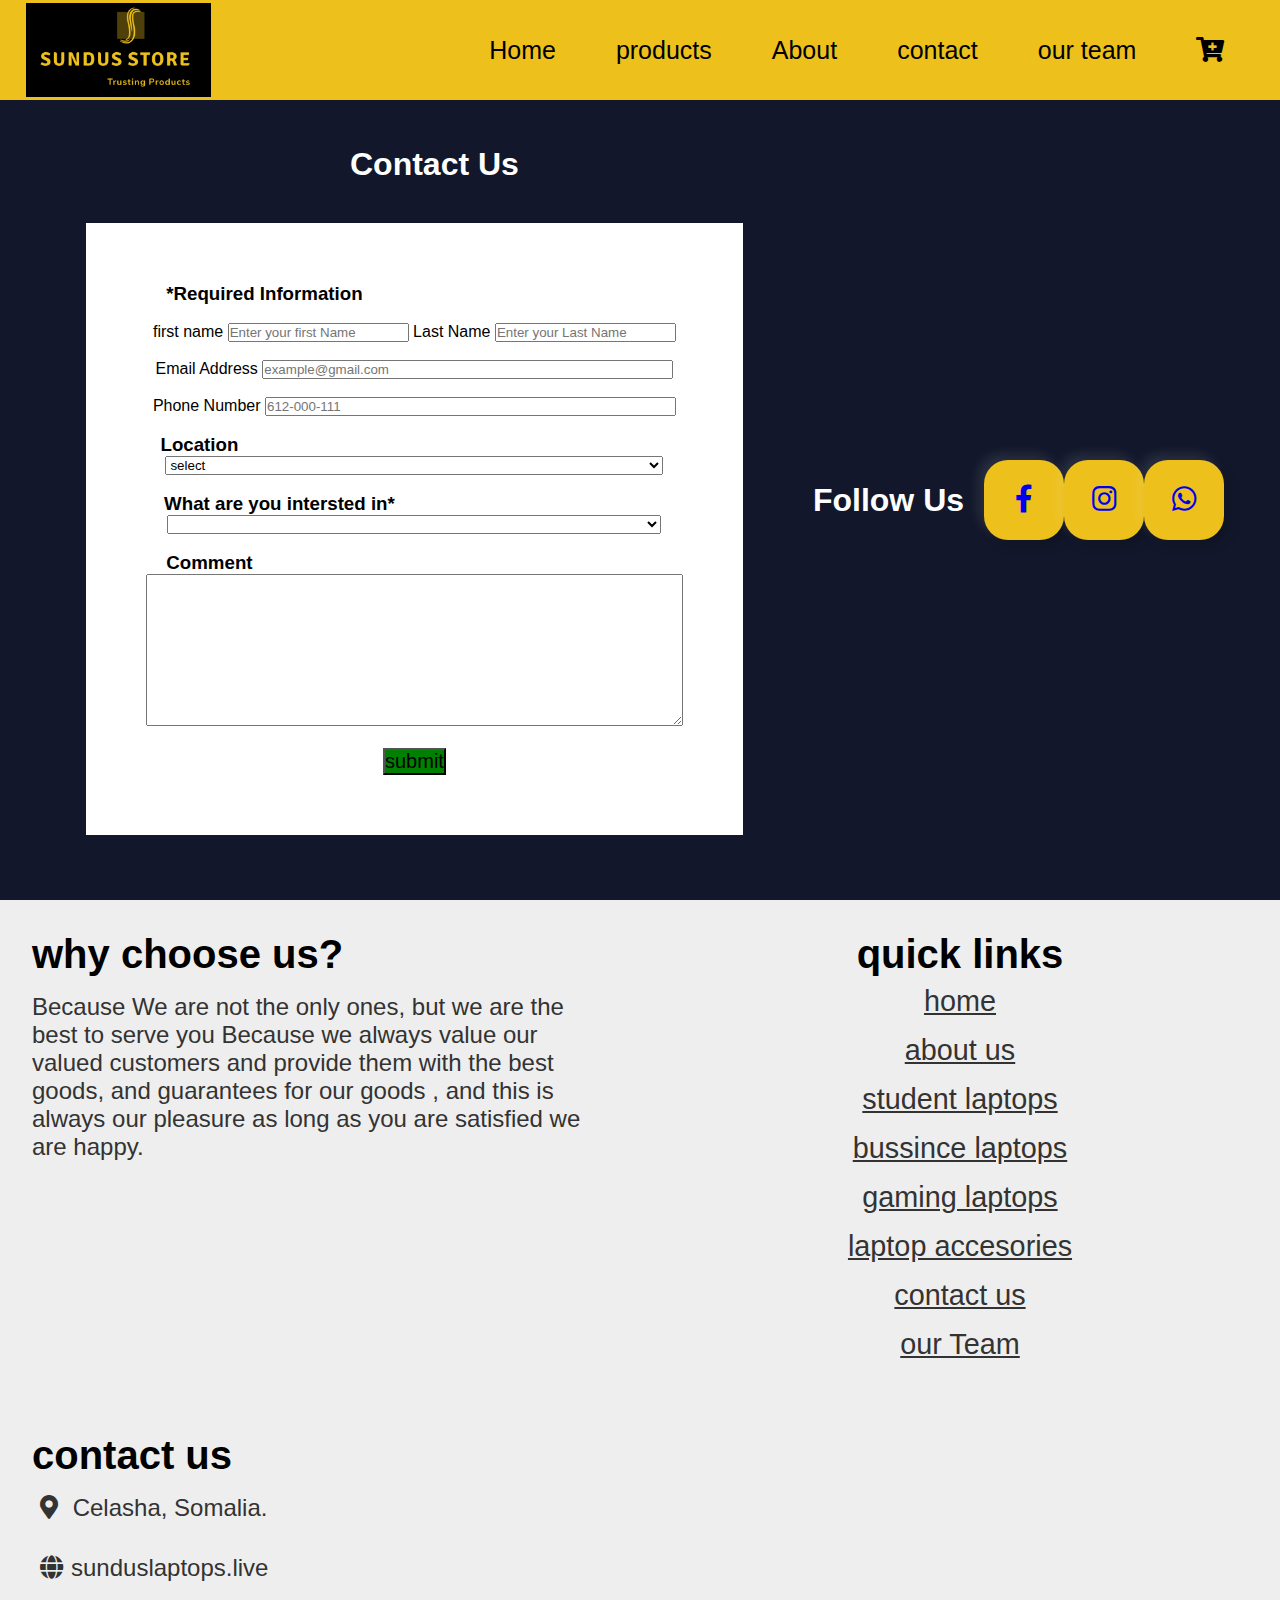
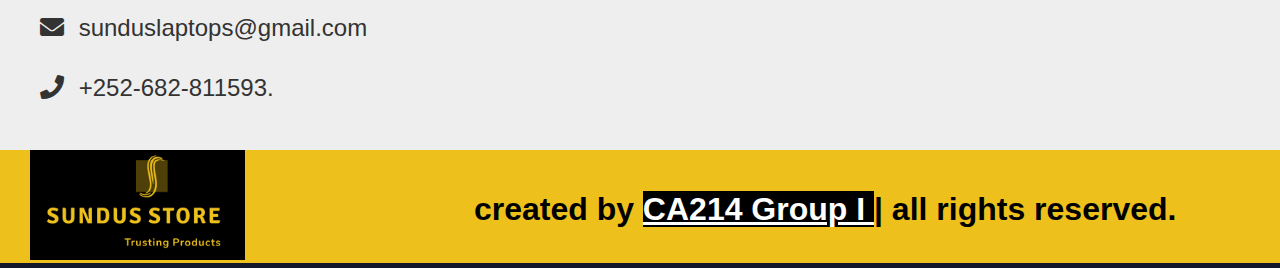
<file: contact.html>
<!DOCTYPE html>
<html lang="en">
<head>
    <meta charset="UTF-8">
    <meta http-equiv="X-UA-Compatible" content="IE=edge">
    <meta name="viewport" content="width=device-width, initial-scale=1.0">
    <link rel="stylesheet" href="style.css">
    <link rel="stylesheet" href="contact.css">
    <link rel="stylesheet" href="https://cdnjs.cloudflare.com/ajax/libs/font-awesome/5.13.0/css/all.min.css">

    <title>SunDus Store</title>
</head>
<body>
    
    
    <div class="menu_bar">
        <img src="loge.png" alt="" class="logo" width="185px">
        

        <ul>
            <li><a href="index.html">Home</a></li>
            <li><a href="#">products <i></i></a>
            <div class="dropdown_menu">
                <ul>
                    <li><a href="student.html">student laptops</a></li>
                    <li><a href="bussiness.html">bussince laptops</a></li>
                    <li><a href="gaming.html">gaming laptops</a></li>
                    <li><a href="accesories.html">laptop accesories</a></li>
                </ul>
            </div>
            </li>
            <li><a href="about.html">About</a></li>
            <li><a href="#">contact</a></li>
            <li><a href="team.html">our team</a></li>
            <li><a href="cart.html"><i class="fa fa-cart-plus"></i></a></li>
        </ul>
        
        
    </div>
    
    
    <div class="sm">
        
        
        <div class="submit">
            <h1 style="text-align: center; color: white; padding: 10px;">Contact Us</h1>
            <form method="get" action="thank.html">
                <h3 style="padding-right: 300px;">*Required Information</h3> <br>
                <label>first name</label>
                <input type="text" name="fname" placeholder="Enter your first Name" required>
                <label>Last Name</label>
                <input type="text" name="lname" placeholder="Enter your Last Name" required><br><br>
                <label>Email Address</label>
    
                <input type="email" name="email" placeholder="example@gmail.com" required style="padding-right: 230px;"><br><br>
                <label>Phone Number</label>
                <input type="text" name="phone" placeholder="612-000-111" required style="padding-right: 230px;"><br><br>
                <h3 style="padding-right: 430px;">Location</h3>
                <select name="location" style="padding-right: 410px;" required>
                    <option>select</option>
                    <option>Mogadishu</option>
                    <option>Afgoye</option>
                    <option>Hargisa</option>
                    <option>Kismayo</option>
                    <option>Jamama</option>
                    <option>Baidoa</option>
                    <option>Marko</option>
                    <option>Bosaso</option>
                    <option>Janale</option>
                    <option>Barawe</option>
                    <option>Galkayo</option>
                </select><br><br>
                <h3 style="padding-right: 270px;">What are you intersted in*</h3>
                <select style="padding-right: 360px;" required>
                    <option> </option>
                    <option>Bussiness Laptops</option>
                    <option>Student Laptops</option>
                    <option>Gaming Laptops</option>
                    <option>Accesories</option>
                </select><br><br>
                <h3 style="padding-right: 410px;">Comment</h3>
                <textarea name="comment" id="" cols="65" rows="10"></textarea><br><br>
                <input type="submit" value="submit" style="font-size: 20px; background-color:green;">
            </form>
            
        </div>
        <h1 style="padding-right: 20px; color:white;">Follow Us</h1>
        <a href="https://www.facebook.com/SunDus-Store-104392012312717/?ref=page_internal"><i class="fab fa-facebook-f"></i></a>
        <a href="https://www.instagram.com/sunduslaptops/"><i class="fab fa-instagram"></i></a>
        <a href="https://wa.me/message/HWCQMFVDROBLN1"><i class="fab fa-whatsapp"></i></a>
        
    
       
        
    </div>
    <section class="footer">

        <div class="box-container">
        
            <div class="box">
                <h3>why choose us?</h3>
                <p>Because We are not the only ones, but we are the best to serve you
                    Because we always value our valued customers and provide them with the best goods,
                    and guarantees for our goods , and this is always our pleasure as long as you are satisfied
                    we are happy.
                </p>

            </div>
        
            <div class="box">
                <h3>quick links</h3>
                <a href="index.html">home</a>
                <a href="about.html">about us</a>
                <a href="student.html">student laptops</a>
                <a href="bussiness.html">bussince laptops</a>
                <a href="gaming.html">gaming laptops</a>
                <a href="accesories.html">laptop accesories</a>
                <a href="#">contact us</a>
                <a href="team.html">our Team</a>
                
            </div>
        
            <div class="box">
                <h3>contact us</h3>
                <p> <i class="fas fa-map-marker-alt"></i> Celasha, Somalia. </p>
                <p> <i class="fas fa-globe"></i>sunduslaptops.live</p>
                <p> <i class="fas fa-envelope"></i> sunduslaptops@gmail.com </p>
                <p> <i class="fas fa-phone"></i> +252-682-811593. </p>
            </div>
        
        </div>
        
        <h1 class="credit"><img src="loge.png" alt="" class="logo" width="215px"><span> created by <a href="#">CA214 Group I </a> | all rights reserved. </span></h1>
        
    </section>
    
    
    

    
</body>
</html>
</file>
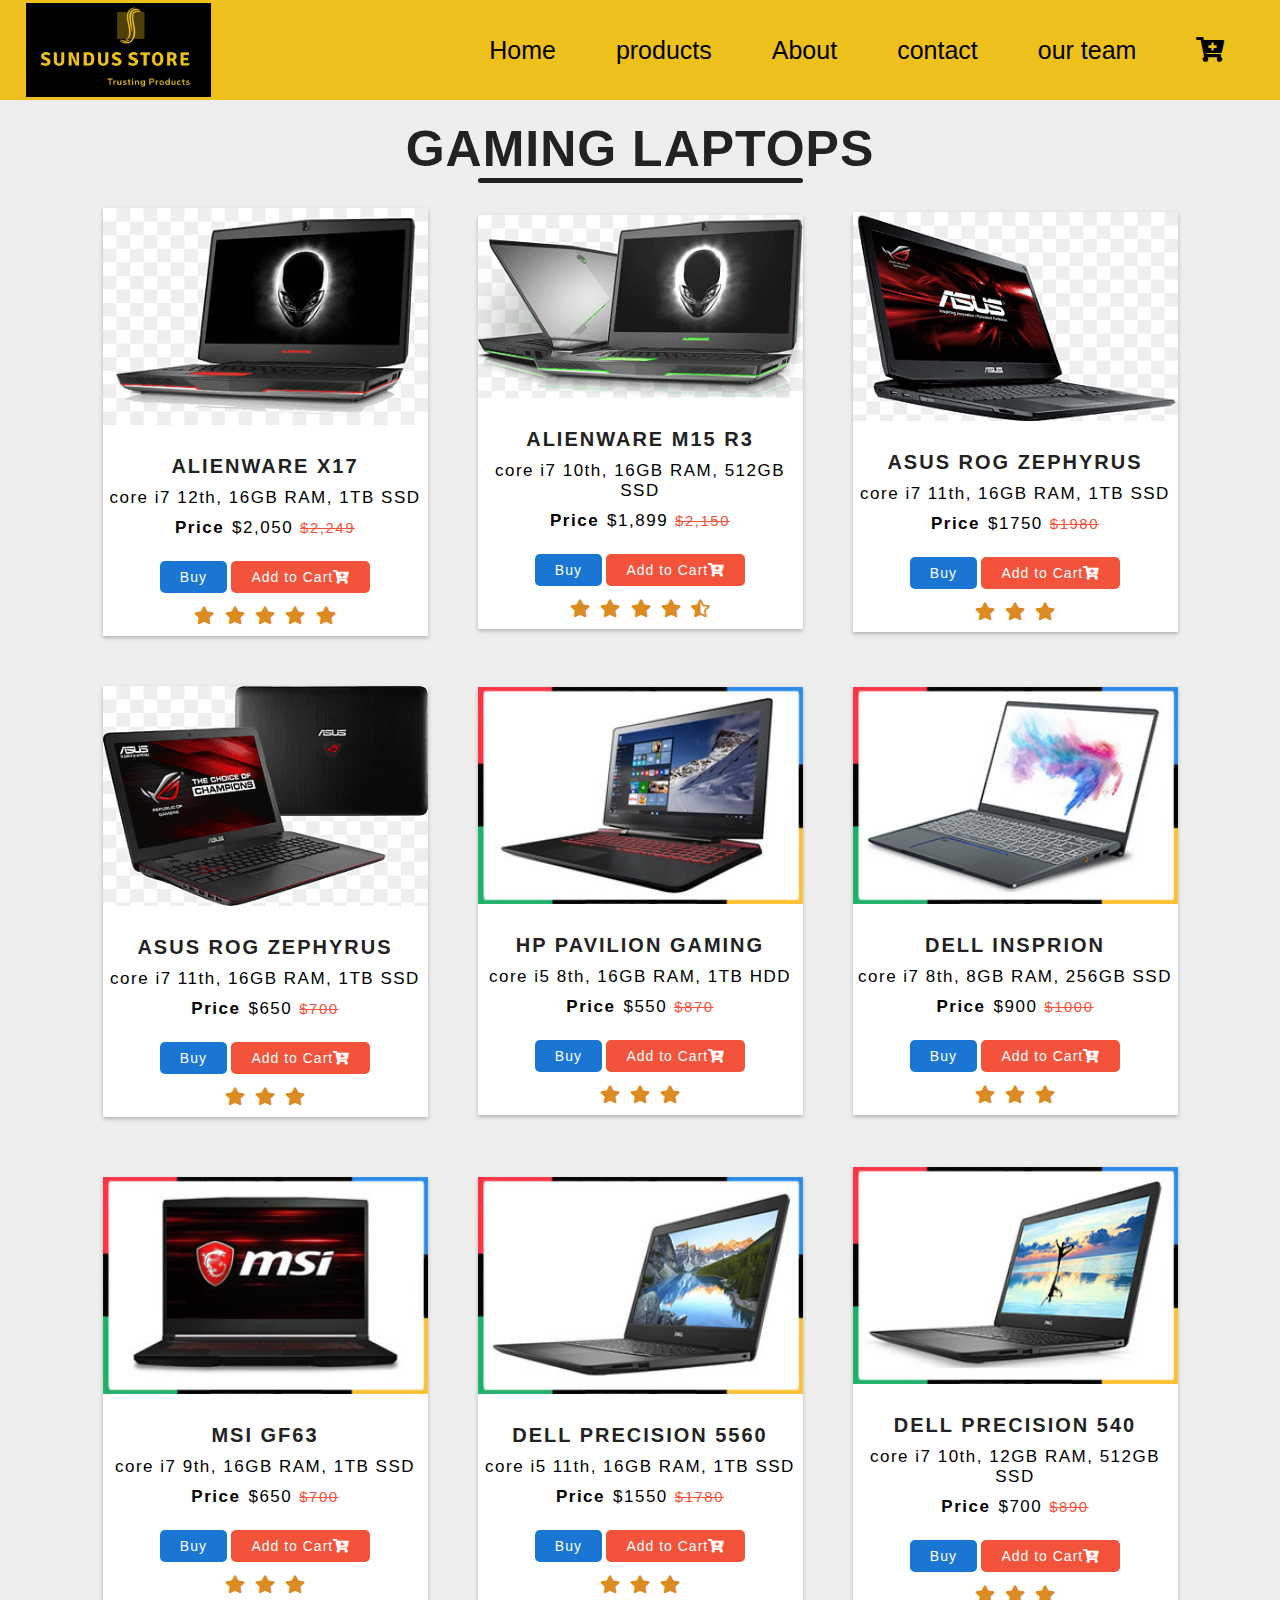
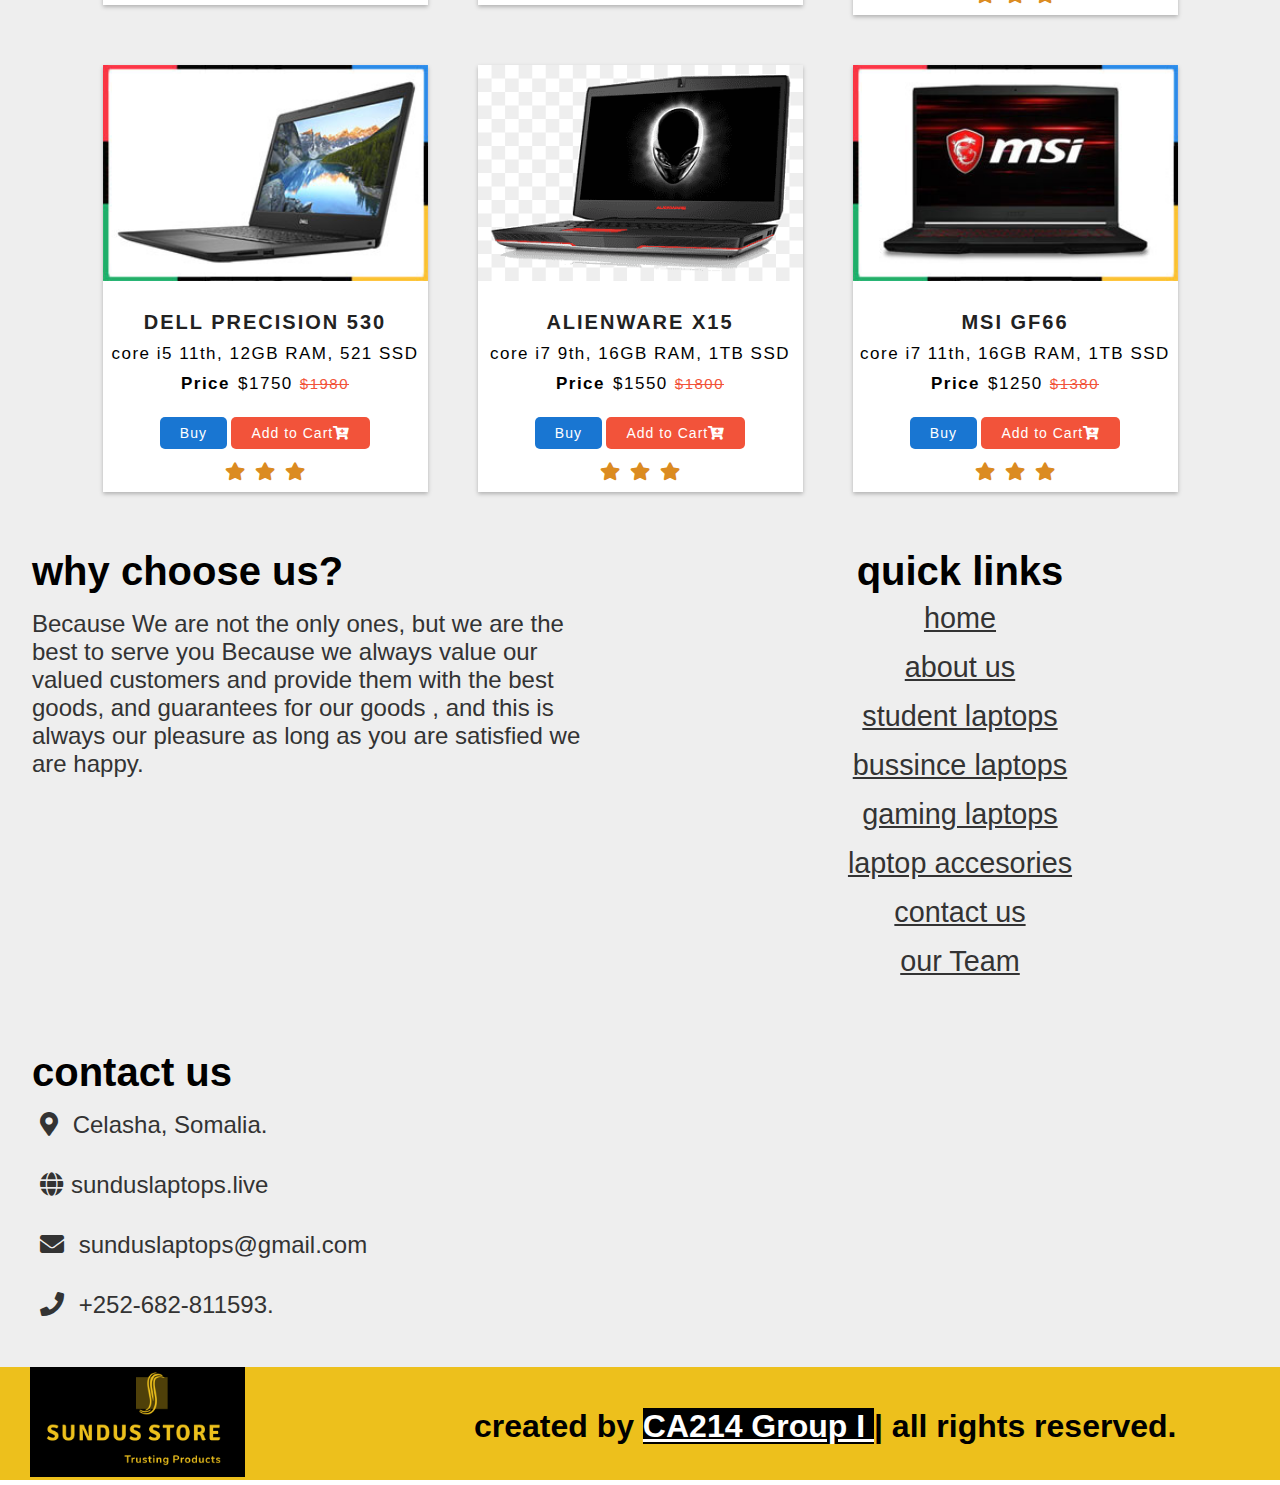
<file: gaming.html>
<!DOCTYPE html>
<html lang="en">
<head>
    <meta charset="UTF-8">
    <meta http-equiv="X-UA-Compatible" content="IE=edge">
    <meta name="viewport" content="width=device-width, initial-scale=1.0">
    <link rel="stylesheet" href="style.css">
    <link rel="stylesheet" href="product.css">
    <link rel="stylesheet" href="https://cdnjs.cloudflare.com/ajax/libs/font-awesome/5.13.0/css/all.min.css">
    <title>SunDus Store</title>
</head>
<body>
    
    
    <div class="menu_bar">
        <img src="loge.png" alt="" class="logo" width="185px">
        

        <ul>
            <li><a href="#">Home</a></li>
            <li><a href="#">products <i></i></a>
            <div class="dropdown_menu">
                <ul>
                    <li><a href="student.html">student laptops</a></li>
                    <li><a href="bussiness.html">bussince laptops</a></li>
                    <li><a href="#">gaming laptops</a></li>
                    <li><a href="accesories.html">laptop accesories</a></li>
                </ul>
            </div>
            </li>
            <li><a href="about.html">About</a></li>
            <li><a href="contact.html">contact</a></li>
            <li><a href="team.html">our team</a></li>
            <li><a href="cart.html"><i class="fa fa-cart-plus"></i></a></li>
        </ul>
        
    </div>
    <div class="section">
        <div class="cards">
            <div class="new-arrival">
                <h1>Gaming laptops</h1>
            </div>
            <div class="card">
                <div class="image-section">
                    <img src="gam/g1.png" alt="">
                </div>
                <div class="description">
                    <h1>alienware x17</h1>
                    <p>core i7 12th, 16GB RAM, 1TB SSD</p>
                    <p><b>Price</b><span>$2,050</span><del>$2,249</del></p>
                </div>
                <div class="button-group">
                    <a href="" class="buy">Buy</a>
                    <a href="" class="cart">Add to Cart<i class="fa fa-cart-plus"></i></a>
                </div>
                <div class="star-icons">
                    <a href=""><i class="fas fa-star"></i></a>
                    <a href=""><i class="fas fa-star"></i></a>
                    <a href=""><i class="fas fa-star"></i></a>
                    <a href=""><i class="fas fa-star"></i></a>
                    <a href=""><i class="fas fa-star"></i></a>
                </div>
            </div>
            <div class="card">
                <div class="image-section">
                    <img src="gam/g2.png" alt="">
                </div>
                <div class="description">
                    <h1>alienware M15 R3</h1>
                    <p>core i7 10th, 16GB RAM, 512GB SSD</p>
                    <p><b>Price</b><span>$1,899</span><del>$2,150</del></p>
                </div>
                <div class="button-group">
                    <a href="" class="buy">Buy</a>
                    <a href="" class="cart">Add to Cart<i class="fa fa-cart-plus"></i></a>
                </div>
                <div class="star-icons">
                    <a href=""><i class="fas fa-star"></i></a>
                    <a href=""><i class="fas fa-star"></i></a>
                    <a href=""><i class="fas fa-star"></i></a>
                    <a href=""><i class="fas fa-star"></i></a>
                    <a href=""><i class="fas fa-star-half-alt"></i></a>
                    
                </div>
            </div>
            <div class="card">
                <div class="image-section">
                    <img src="gam/g3.png" alt="">
                </div>
                <div class="description">
                    <h1>asus rog zephyrus</h1>
                    <p>core i7 11th, 16GB RAM, 1TB SSD</p>
                    <p><b>Price</b><span>$1750</span><del>$1980</del></p>
                </div>
                <div class="button-group">
                    <a href="" class="buy">Buy</a>
                    <a href="" class="cart">Add to Cart<i class="fa fa-cart-plus"></i></a>
                </div>
                <div class="star-icons">
                    <a href=""><i class="fas fa-star"></i></a>
                    <a href=""><i class="fas fa-star"></i></a>
                    <a href=""><i class="fas fa-star"></i></a>
                </div>
            </div>
            <div class="card">
                <div class="image-section">
                    <img src="gam/g4.png" alt="">
                </div>
                <div class="description">
                    <h1>asus rog zephyrus</h1>
                    <p>core i7 11th, 16GB RAM, 1TB SSD</p>
                    <p><b>Price</b><span>$650</span><del>$700</del></p>
                </div>
                <div class="button-group">
                    <a href="" class="buy">Buy</a>
                    <a href="" class="cart">Add to Cart<i class="fa fa-cart-plus"></i></a>
                </div>
                <div class="star-icons">
                    <a href=""><i class="fas fa-star"></i></a>
                    <a href=""><i class="fas fa-star"></i></a>
                    <a href=""><i class="fas fa-star"></i></a>
                </div>
            </div>
            <div class="card">
                <div class="image-section">
                    <img src="gam/g5.jpg" alt="">
                </div>
                <div class="description">
                    <h1>hp pavilion gaming</h1>
                    <p>core i5 8th, 16GB RAM, 1TB HDD</p>
                    <p><b>Price</b><span>$550</span><del>$870</del></p>
                </div>
                <div class="button-group">
                    <a href="" class="buy">Buy</a>
                    <a href="" class="cart">Add to Cart<i class="fa fa-cart-plus"></i></a>
                </div>
                <div class="star-icons">
                    <a href=""><i class="fas fa-star"></i></a>
                    <a href=""><i class="fas fa-star"></i></a>
                    <a href=""><i class="fas fa-star"></i></a>
                </div>
            </div>
            <div class="card">
                <div class="image-section">
                    <img src="gam/g6.jpg" alt="">
                </div>
                <div class="description">
                    <h1>dell insprion</h1>
                    <p>core i7 8th, 8GB RAM, 256GB SSD</p>
                    <p><b>Price</b><span>$900</span><del>$1000</del></p>
                </div>
                <div class="button-group">
                    <a href="" class="buy">Buy</a>
                    <a href="" class="cart">Add to Cart<i class="fa fa-cart-plus"></i></a>
                </div>
                <div class="star-icons">
                    <a href=""><i class="fas fa-star"></i></a>
                    <a href=""><i class="fas fa-star"></i></a>
                    <a href=""><i class="fas fa-star"></i></a>
                </div>
            </div>
            <div class="card">
                <div class="image-section">
                    <img src="gam/g7.jpg" alt="">
                </div>
                <div class="description">
                    <h1>msi gf63</h1>
                    <p>core i7 9th, 16GB RAM, 1TB SSD</p>
                    <p><b>Price</b><span>$650</span><del>$700</del></p>
                </div>
                <div class="button-group">
                    <a href="" class="buy">Buy</a>
                    <a href="" class="cart">Add to Cart<i class="fa fa-cart-plus"></i></a>
                </div>
                <div class="star-icons">
                    <a href=""><i class="fas fa-star"></i></a>
                    <a href=""><i class="fas fa-star"></i></a>
                    <a href=""><i class="fas fa-star"></i></a>
                </div>
            </div>
            <div class="card">
                <div class="image-section">
                    <img src="gam/g8.jpg" alt="">
                </div>
                <div class="description">
                    <h1>dell precision 5560</h1>
                    <p>core i5 11th, 16GB RAM, 1TB SSD</p>
                    <p><b>Price</b><span>$1550</span><del>$1780</del></p>
                </div>
                <div class="button-group">
                    <a href="" class="buy">Buy</a>
                    <a href="" class="cart">Add to Cart<i class="fa fa-cart-plus"></i></a>
                </div>
                <div class="star-icons">
                    <a href=""><i class="fas fa-star"></i></a>
                    <a href=""><i class="fas fa-star"></i></a>
                    <a href=""><i class="fas fa-star"></i></a>
                </div>
            </div>
            <div class="card">
                <div class="image-section">
                    <img src="gam/g9.jpg" alt="">
                </div>
                <div class="description">
                    <h1>dell precision 540</h1>
                    <p>core i7 10th, 12GB RAM, 512GB SSD</p>
                    <p><b>Price</b><span>$700</span><del>$890</del></p>
                </div>
                <div class="button-group">
                    <a href="" class="buy">Buy</a>
                    <a href="" class="cart">Add to Cart<i class="fa fa-cart-plus"></i></a>
                </div>
                <div class="star-icons">
                    <a href=""><i class="fas fa-star"></i></a>
                    <a href=""><i class="fas fa-star"></i></a>
                    <a href=""><i class="fas fa-star"></i></a>
                </div>
            </div>
            <div class="card">
                <div class="image-section">
                    <img src="gam/g8.jpg" alt="">
                </div>
                <div class="description">
                    <h1>dell precision 530</h1>
                    <p>core i5 11th, 12GB RAM, 521 SSD</p>
                    <p><b>Price</b><span>$1750</span><del>$1980</del></p>
                </div>
                <div class="button-group">
                    <a href="" class="buy">Buy</a>
                    <a href="" class="cart">Add to Cart<i class="fa fa-cart-plus"></i></a>
                </div>
                <div class="star-icons">
                    <a href=""><i class="fas fa-star"></i></a>
                    <a href=""><i class="fas fa-star"></i></a>
                    <a href=""><i class="fas fa-star"></i></a>
                </div>
            </div>
            <div class="card">
                <div class="image-section">
                    <img src="gam/g1.png" alt="">
                </div>
                <div class="description">
                    <h1>alienware x15</h1>
                    <p>core i7 9th, 16GB RAM, 1TB SSD</p>
                    <p><b>Price</b><span>$1550</span><del>$1800</del></p>
                </div>
                <div class="button-group">
                    <a href="" class="buy">Buy</a>
                    <a href="" class="cart">Add to Cart<i class="fa fa-cart-plus"></i></a>
                </div>
                <div class="star-icons">
                    <a href=""><i class="fas fa-star"></i></a>
                    <a href=""><i class="fas fa-star"></i></a>
                    <a href=""><i class="fas fa-star"></i></a>
                </div>
            </div>
            <div class="card">
                <div class="image-section">
                    <img src="gam/g7.jpg" alt="">
                </div>
                <div class="description">
                    <h1>msi gf66</h1>
                    <p>core i7 11th, 16GB RAM, 1TB SSD</p>
                    <p><b>Price</b><span>$1250</span><del>$1380</del></p>
                </div>
                <div class="button-group">
                    <a href="" class="buy">Buy</a>
                    <a href="" class="cart">Add to Cart<i class="fa fa-cart-plus"></i></a>
                </div>
                <div class="star-icons">
                    <a href=""><i class="fas fa-star"></i></a>
                    <a href=""><i class="fas fa-star"></i></a>
                    <a href=""><i class="fas fa-star"></i></a>
                </div>
            </div>
        </div>
    </div>
    
    <section class="footer">

        <div class="box-container">
        
            <div class="box">
                <h3>why choose us?</h3>
                <p>Because We are not the only ones, but we are the best to serve you
                    Because we always value our valued customers and provide them with the best goods,
                    and guarantees for our goods , and this is always our pleasure as long as you are satisfied
                    we are happy.
                </p>

            </div>
        
            <div class="box">
                <h3>quick links</h3>
                <a href="index.html">home</a>
                <a href="about.html">about us</a>
                <a href="student.html">student laptops</a>
                <a href="bussiness.html">bussince laptops</a>
                <a href="#">gaming laptops</a>
                <a href="accesories.html">laptop accesories</a>
                <a href="contact.html">contact us</a>
                <a href="team.html">our Team</a>
                
            </div>
        
            <div class="box">
                <h3>contact us</h3>
                <p> <i class="fas fa-map-marker-alt"></i> Celasha, Somalia. </p>
                <p> <i class="fas fa-globe"></i>sunduslaptops.live</p>
                <p> <i class="fas fa-envelope"></i> sunduslaptops@gmail.com </p>
                <p> <i class="fas fa-phone"></i> +252-682-811593. </p>
            </div>
        
        </div>
        
        <h1 class="credit"><img src="loge.png" alt="" class="logo" width="215px"><span> created by <a href="#">CA214 Group I </a> | all rights reserved.</span> </h1>
        
    </section>
    
    

    
</body>
</html>
</file>
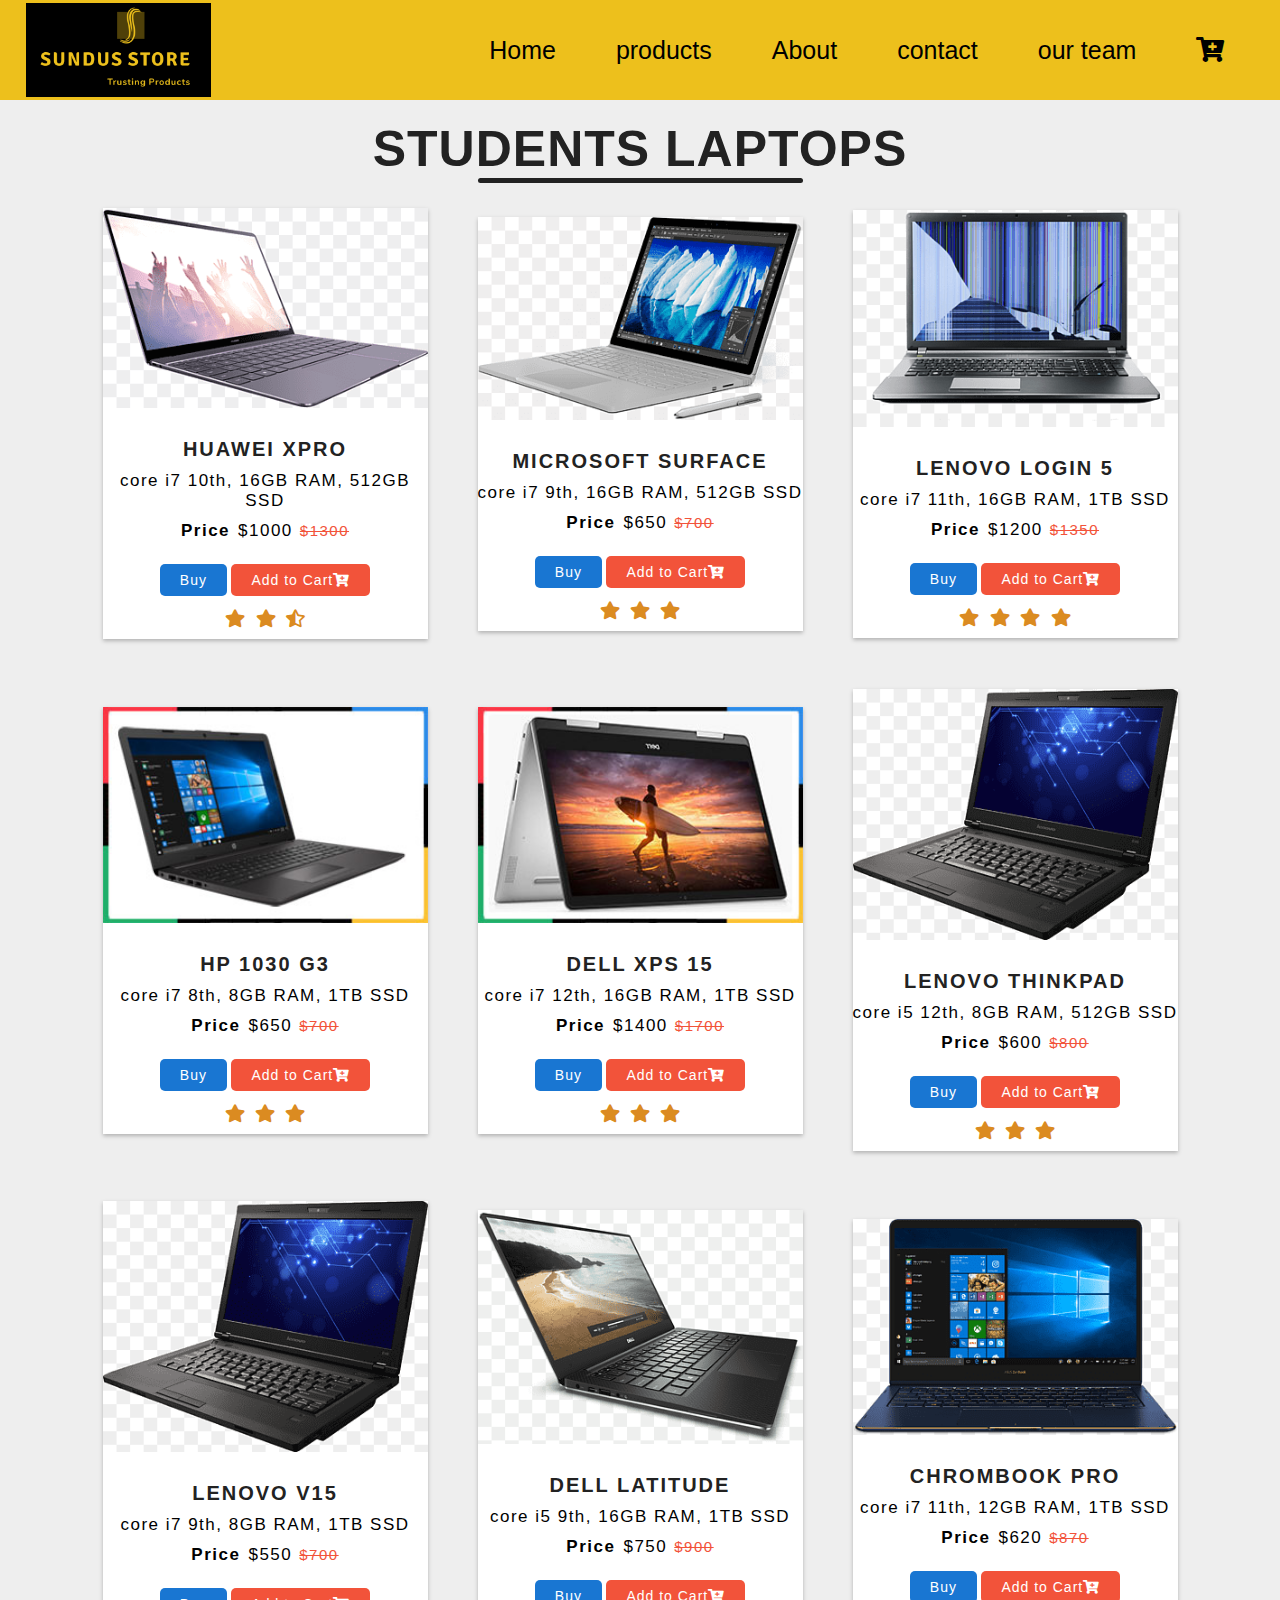
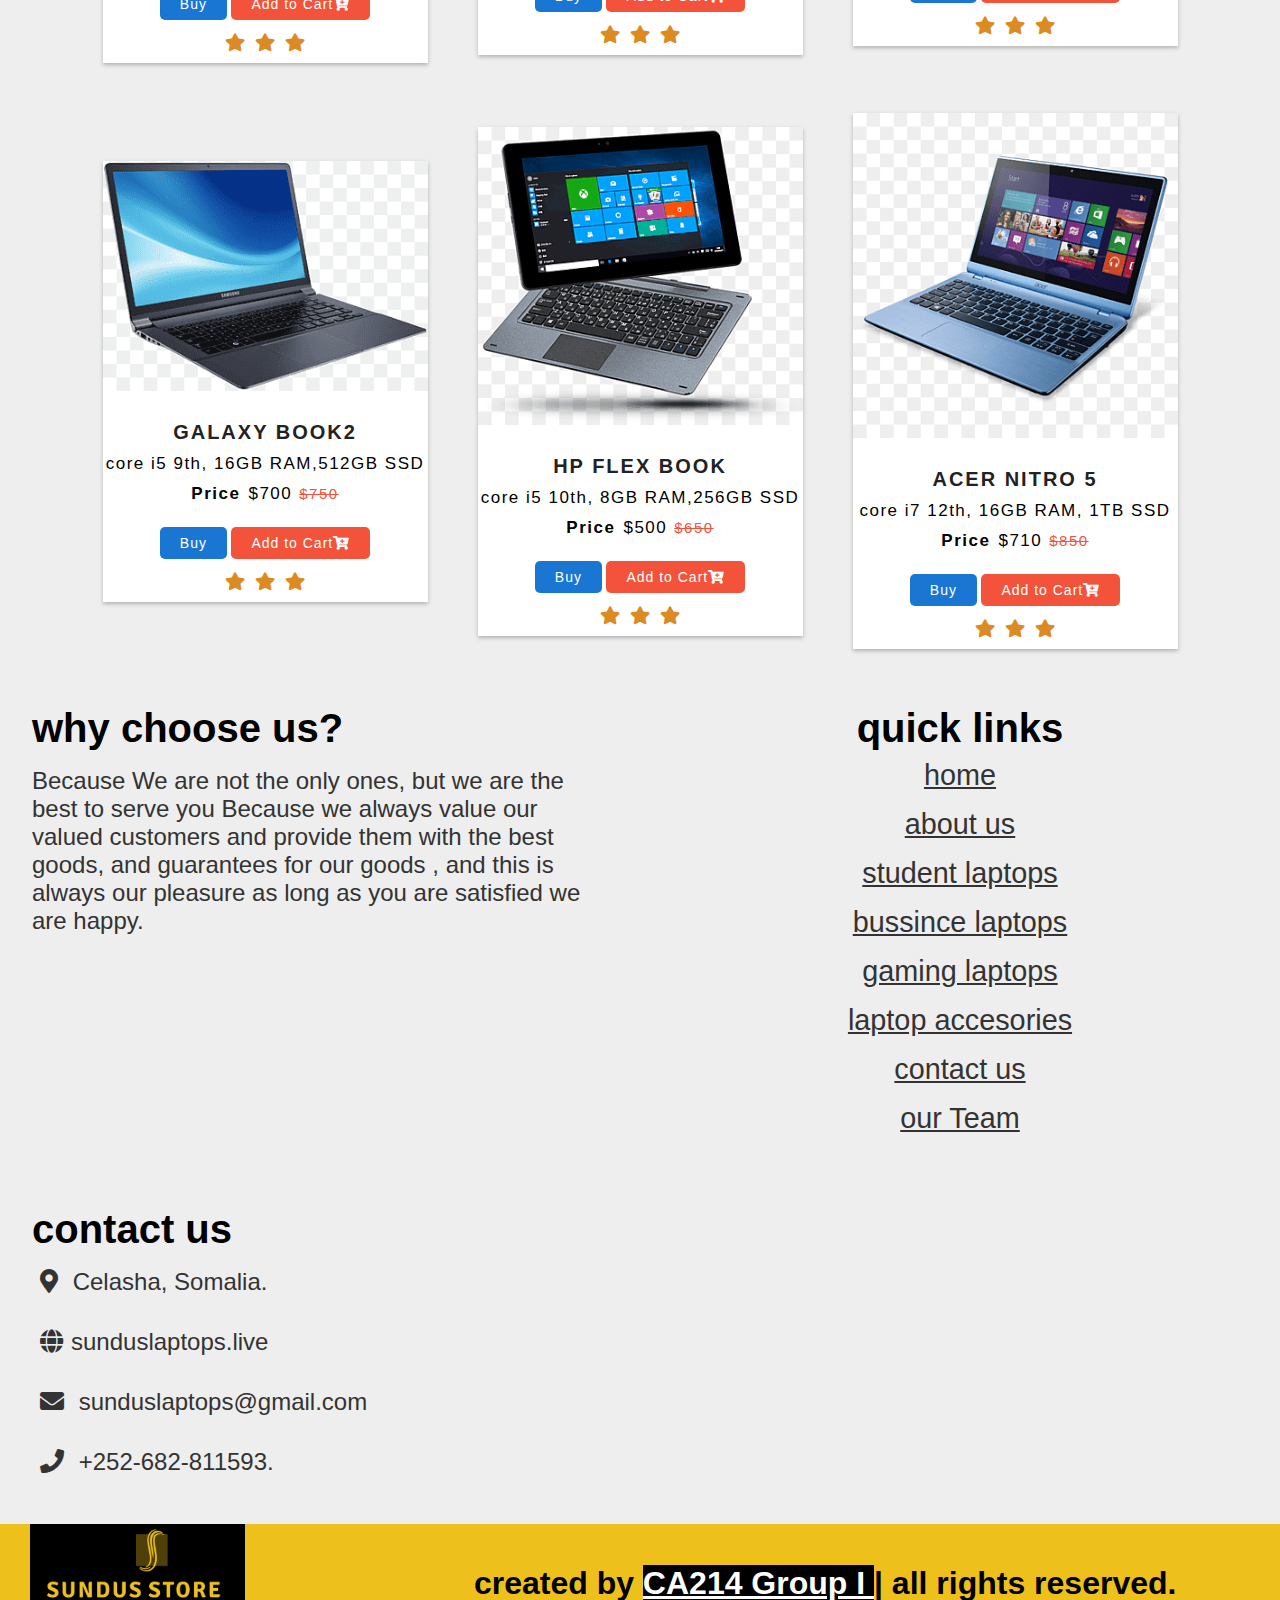
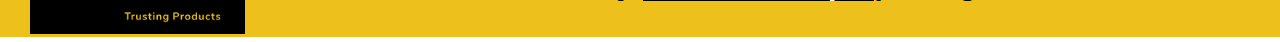
<file: student.html>
<!DOCTYPE html>
<html lang="en">
<head>
    <meta charset="UTF-8">
    <meta http-equiv="X-UA-Compatible" content="IE=edge">
    <meta name="viewport" content="width=device-width, initial-scale=1.0">
    <link rel="stylesheet" href="style.css">
    <link rel="stylesheet" href="product.css">
    <link rel="stylesheet" href="https://cdnjs.cloudflare.com/ajax/libs/font-awesome/5.13.0/css/all.min.css">
    <title>SunDus Store</title>
</head>
<body>
    
    
    <div class="menu_bar">
        <img src="loge.png" alt="" class="logo" width="185px">
        

        <ul>
            <li><a href="index.html">Home</a></li>
            <li><a href="#">products <i></i></a>
            <div class="dropdown_menu">
                <ul>
                    <li><a href="#">student laptops</a></li>
                    <li><a href="bussiness.html">bussince laptops</a></li>
                    <li><a href="gaming.html">gaming laptops</a></li>
                    <li><a href="accesories.html">laptop accesories</a></li>
                </ul>
            </div>
            </li>
            <li><a href="about.html">About</a></li>
            <li><a href="contact.html">contact</a></li>
            <li><a href="team.html">our team</a></li>
            <li><a href="cart.html"><i class="fa fa-cart-plus"></i></a></li>
        </ul>
        
    </div>
    <div class="section">
        <div class="cards">
            <div class="new-arrival">
                <h1>Students laptops</h1>
            </div>
            <div class="card">
                <div class="image-section">
                    <img src="stu/s1.png" alt="">
                </div>
                <div class="description">
                    <h1>huawei xpro</h1>
                    <p>core i7 10th, 16GB RAM, 512GB SSD</p>
                    <p><b>Price</b><span>$1000</span><del>$1300</del></p>
                </div>
                <div class="button-group">
                    <a href="" class="buy">Buy</a>
                    <a href="" class="cart">Add to Cart<i class="fas fa-cart-plus"></i></a>
                </div>
                <div class="star-icons">
                    <a href=""><i class="fas fa-star"></i></a>
                    <a href=""><i class="fas fa-star"></i></a>
                    <a href=""><i class="fas fa-star-half-alt"></i></a>
                </div>
            </div>
            <div class="card">
                <div class="image-section">
                    <img src="stu/s2.png" alt="">
                </div>
                <div class="description">
                    <h1>microsoft surface </h1>
                    <p>core i7 9th, 16GB RAM, 512GB SSD</p>
                    <p><b>Price</b><span>$650</span><del>$700</del></p>
                </div>
                <div class="button-group">
                    <a href="" class="buy">Buy</a>
                    <a href="" class="cart">Add to Cart<i class="fas fa-cart-plus"></i></a>
                </div>
                <div class="star-icons">
                    <a href=""><i class="fas fa-star"></i></a>
                    <a href=""><i class="fas fa-star"></i></a>
                    <a href=""><i class="fas fa-star"></i></a>
                </div>
            </div>
            <div class="card">
                <div class="image-section">
                    <img src="stu/s3.png" alt="">
                </div>
                <div class="description">
                    <h1>lenovo login 5</h1>
                    <p>core i7 11th, 16GB RAM, 1TB SSD</p>
                    <p><b>Price</b><span>$1200</span><del>$1350</del></p>
                </div>
                <div class="button-group">
                    <a href="" class="buy">Buy</a>
                    <a href="" class="cart">Add to Cart<i class="fas fa-cart-plus"></i></a>
                </div>
                <div class="star-icons">
                    <a href=""><i class="fas fa-star"></i></a>
                    <a href=""><i class="fas fa-star"></i></a>
                    <a href=""><i class="fas fa-star"></i></a>
                    <a href=""><i class="fas fa-star"></i></a>
                </div>
            </div>
            <div class="card">
                <div class="image-section">
                    <img src="stu/s4.jpg" alt="">
                </div>
                <div class="description">
                    <h1>hp 1030 g3</h1>
                    <p>core i7 8th, 8GB RAM, 1TB SSD</p>
                    <p><b>Price</b><span>$650</span><del>$700</del></p>
                </div>
                <div class="button-group">
                    <a href="" class="buy">Buy</a>
                    <a href="" class="cart">Add to Cart<i class="fas fa-cart-plus"></i></a>
                </div>
                <div class="star-icons">
                    <a href=""><i class="fas fa-star"></i></a>
                    <a href=""><i class="fas fa-star"></i></a>
                    <a href=""><i class="fas fa-star"></i></a>
                </div>
            </div>
            <div class="card">
                <div class="image-section">
                    <img src="stu/s5.jpg" alt="">
                </div>
                <div class="description">
                    <h1>dell xps 15</h1>
                    <p>core i7 12th, 16GB RAM, 1TB SSD</p>
                    <p><b>Price</b><span>$1400</span><del>$1700</del></p>
                </div>
                <div class="button-group">
                    <a href="" class="buy">Buy</a>
                    <a href="" class="cart">Add to Cart<i class="fas fa-cart-plus"></i></a>
                </div>
                <div class="star-icons">
                    <a href=""><i class="fas fa-star"></i></a>
                    <a href=""><i class="fas fa-star"></i></a>
                    <a href=""><i class="fas fa-star"></i></a>
                </div>
            </div>
            <div class="card">
                <div class="image-section">
                    <img src="stu/s6.png" alt="">
                </div>
                <div class="description">
                    <h1>lenovo thinkpad</h1>
                    <p>core i5 12th, 8GB RAM, 512GB SSD</p>
                    <p><b>Price</b><span>$600</span><del>$800</del></p>
                </div>
                <div class="button-group">
                    <a href="" class="buy">Buy</a>
                    <a href="" class="cart">Add to Cart<i class="fas fa-cart-plus"></i></a>
                </div>
                <div class="star-icons">
                    <a href=""><i class="fas fa-star"></i></a>
                    <a href=""><i class="fas fa-star"></i></a>
                    <a href=""><i class="fas fa-star"></i></a>
                </div>
            </div>
            <div class="card">
                <div class="image-section">
                    <img src="stu/s7.png" alt="">
                </div>
                <div class="description">
                    <h1>lenovo v15</h1>
                    <p>core i7 9th, 8GB RAM, 1TB SSD</p>
                    <p><b>Price</b><span>$550</span><del>$700</del></p>
                </div>
                <div class="button-group">
                    <a href="" class="buy">Buy</a>
                    <a href="" class="cart">Add to Cart<i class="fas fa-cart-plus"></i></a>
                </div>
                <div class="star-icons">
                    <a href=""><i class="fas fa-star"></i></a>
                    <a href=""><i class="fas fa-star"></i></a>
                    <a href=""><i class="fas fa-star"></i></a>
                </div>
            </div>
            <div class="card">
                <div class="image-section">
                    <img src="stu/s8.png" alt="">
                </div>
                <div class="description">
                    <h1>dell latitude </h1>
                    <p>core i5 9th, 16GB RAM, 1TB SSD</p>
                    <p><b>Price</b><span>$750</span><del>$900</del></p>
                </div>
                <div class="button-group">
                    <a href="" class="buy">Buy</a>
                    <a href="" class="cart">Add to Cart<i class="fas fa-cart-plus"></i></a>
                </div>
                <div class="star-icons">
                    <a href=""><i class="fas fa-star"></i></a>
                    <a href=""><i class="fas fa-star"></i></a>
                    <a href=""><i class="fas fa-star"></i></a>
                </div>
            </div>
            <div class="card">
                <div class="image-section">
                    <img src="stu/s9.png" alt="">
                </div>
                <div class="description">
                    <h1>chrombook pro</h1>
                    <p>core i7 11th, 12GB RAM, 1TB SSD</p>
                    <p><b>Price</b><span>$620</span><del>$870</del></p>
                </div>
                <div class="button-group">
                    <a href="" class="buy">Buy</a>
                    <a href="" class="cart">Add to Cart<i class="fas fa-cart-plus"></i></a>
                </div>
                <div class="star-icons">
                    <a href=""><i class="fas fa-star"></i></a>
                    <a href=""><i class="fas fa-star"></i></a>
                    <a href=""><i class="fas fa-star"></i></a>
                </div>
            </div>
            <div class="card">
                <div class="image-section">
                    <img src="stu/s10.png" alt="">
                </div>
                <div class="description">
                    <h1>galaxy book2</h1>
                    <p>core i5 9th, 16GB RAM,512GB SSD</p>
                    <p><b>Price</b><span>$700</span><del>$750</del></p>
                </div>
                <div class="button-group">
                    <a href="" class="buy">Buy</a>
                    <a href="" class="cart">Add to Cart<i class="fas fa-cart-plus"></i></a>
                </div>
                <div class="star-icons">
                    <a href=""><i class="fas fa-star"></i></a>
                    <a href=""><i class="fas fa-star"></i></a>
                    <a href=""><i class="fas fa-star"></i></a>
                </div>
            </div>
            <div class="card">
                <div class="image-section">
                    <img src="stu/s11.png" alt="">
                </div>
                <div class="description">
                    <h1>hp flex book</h1>
                    <p>core i5 10th, 8GB RAM,256GB SSD</p>
                    <p><b>Price</b><span>$500</span><del>$650</del></p>
                </div>
                <div class="button-group">
                    <a href="" class="buy">Buy</a>
                    <a href="" class="cart">Add to Cart<i class="fas fa-cart-plus"></i></a>
                </div>
                <div class="star-icons">
                    <a href=""><i class="fas fa-star"></i></a>
                    <a href=""><i class="fas fa-star"></i></a>
                    <a href=""><i class="fas fa-star"></i></a>
                </div>
            </div>
            <div class="card">
                <div class="image-section">
                    <img src="stu/s12.png" alt="">
                </div>
                <div class="description">
                    <h1>acer nitro 5</h1>
                    <p>core i7 12th, 16GB RAM, 1TB SSD</p>
                    <p><b>Price</b><span>$710</span><del>$850</del></p>
                </div>
                <div class="button-group">
                    <a href="" class="buy">Buy</a>
                    <a href="" class="cart">Add to Cart<i class="fas fa-cart-plus"></i></a>
                </div>
                <div class="star-icons">
                    <a href=""><i class="fas fa-star"></i></a>
                    <a href=""><i class="fas fa-star"></i></a>
                    <a href=""><i class="fas fa-star"></i></a>
                </div>
            </div>
        </div>
    </div>
    <section class="footer">

        <div class="box-container">
        
            <div class="box">
                <h3>why choose us?</h3>
                <p>Because We are not the only ones, but we are the best to serve you
                    Because we always value our valued customers and provide them with the best goods,
                    and guarantees for our goods , and this is always our pleasure as long as you are satisfied
                    we are happy.
                </p>
            </div>
        
            <div class="box">
                <h3>quick links</h3>
                <a href="index.html">home</a>
                <a href="about.html">about us</a>
                <a href="#">student laptops</a>
                <a href="bussiness.html">bussince laptops</a>
                <a href="gaming.html">gaming laptops</a>
                <a href="accesories.html">laptop accesories</a>
                <a href="contact.html">contact us</a>
                <a href="team.html">our Team</a>
                
            </div>
        
            <div class="box">
                <h3>contact us</h3>
                <p> <i class="fas fa-map-marker-alt"></i> Celasha, Somalia. </p>
                <p> <i class="fas fa-globe"></i>sunduslaptops.live</p>
                <p> <i class="fas fa-envelope"></i> sunduslaptops@gmail.com </p>
                <p> <i class="fas fa-phone"></i> +252-682-811593. </p>
            </div>
        
        </div>
        
        <h1 class="credit"><img src="loge.png" alt="" class="logo" width="215px"><span> created by <a href="#">CA214 Group I </a> | all rights reserved.</span> </h1>
        
    </section>
    

    
</body>
</html>
</file>
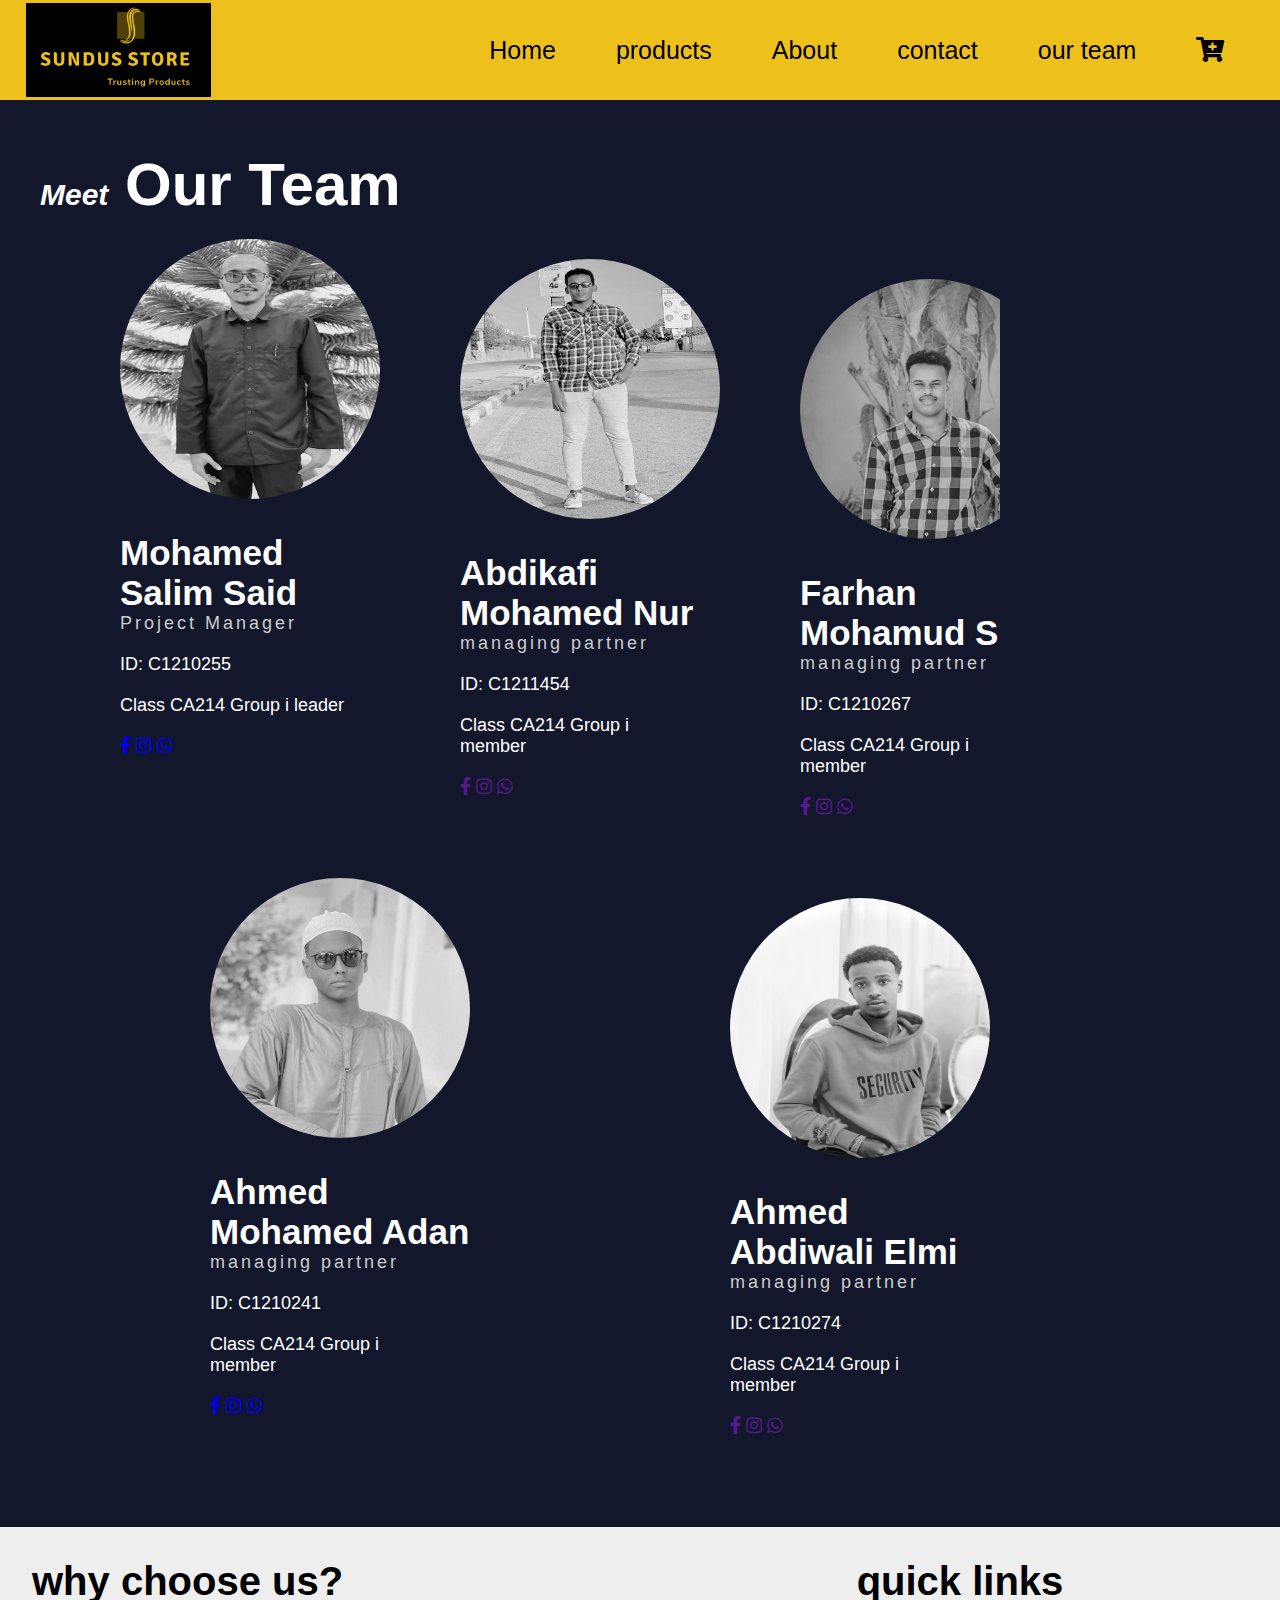
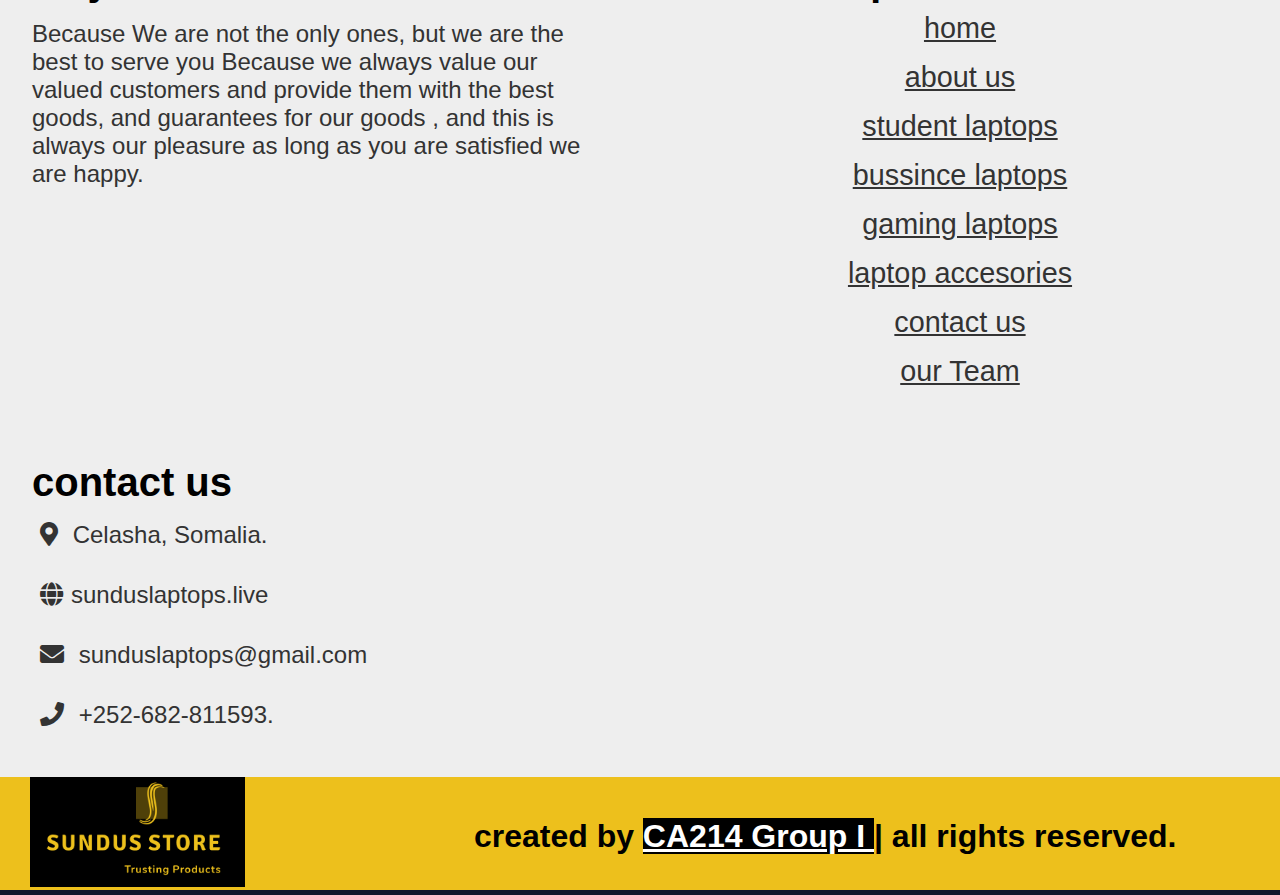
<file: team.html>
<!DOCTYPE html>
<html lang="en">
<head>
    <meta charset="UTF-8">
    <meta http-equiv="X-UA-Compatible" content="IE=edge">
    <meta name="viewport" content="width=device-width, initial-scale=1.0">
    <link rel="stylesheet" href="style.css">
    <link rel="stylesheet" href="team.css">
    <link rel="stylesheet" href="https://cdnjs.cloudflare.com/ajax/libs/font-awesome/5.13.0/css/all.min.css">
    <title>SunDus Store</title>
</head>
<body>
    
    
    <div class="menu_bar">
        <img src="loge.png" alt="" class="logo" width="185px">
        

        <ul>
            <li><a href="index.html">Home</a></li>
            <li><a href="#">products <i></i></a>
            <div class="dropdown_menu">
                <ul>
                    <li><a href="student.html">student laptops</a></li>
                    <li><a href="bussiness.html">bussince laptops</a></li>
                    <li><a href="gaming.html">gaming laptops</a></li>
                    <li><a href="accesories.html">laptop accesories</a></li>
                </ul>
            </div>
            </li>
            <li><a href="about.html">About</a></li>
            <li><a href="contact.html">contact</a></li>
            <li><a href="#">our team</a></li>
            <li><a href="cart.html"><i class="fa fa-cart-plus"></i></a></li>
        </ul>
        
    </div>
    
    <div class="container">
        <h1 class="heading"><span>Meet</span> Our Team</h1>
        <div class="profiles">
            <div class="profile">
                <img src="pic/salim.jpg" class="profile-img">

                <h3 class="user-name">Mohamed Salim Said</h3>
                <h5>Project Manager</h5>
                <P>ID: C1210255</P>
                <p>Class CA214 Group i leader</p>
                <p><a href="https://www.facebook.com/profile.php?id=100013739522314"><i class="fab fa-facebook-f"></i></a>
                <a href="https://www.instagram.com/mohamed_salim_jamuum/"><i class="fab fa-instagram"></i></a>
                <a href="https://wa.me/qr/OTNOMI6YODMWB1"><i class="fab fa-whatsapp"></i></a></p>
            </div>
            <div class="profiles">
                <div class="profile">
                    <img src="pic/abdi.jpg" class="profile-img">
    
                    <h3 class="user-name">Abdikafi Mohamed Nur</h3>
                    <h5>managing partner</h5>
                    <P>ID: C1211454</P>
                    <p>Class CA214 Group i member</p>
                    <p><a href=""><i class="fab fa-facebook-f"></i></a>
                    <a href=""><i class="fab fa-instagram"></i></a>
                    <a href=""><i class="fab fa-whatsapp"></i></a></p>
                </div>
                <div class="profiles">
                    <div class="profile">
                        <img src="pic/farhan.jpg" class="profile-img">
        
                        <h3 class="user-name">Farhan Mohamud Siad</h3>
                        <h5>managing partner</h5>
                        <P>ID: C1210267</P>
                        <p>Class CA214 Group i member</p>
                        <p><a href=""><i class="fab fa-facebook-f"></i></a>
                        <a href=""><i class="fab fa-instagram"></i></a>
                        <a href=""><i class="fab fa-whatsapp"></i></a></p>
                    </div>
                    
                </div>
               
            </div>
            
        </div>
        <div class="profiles">
            <div class="profile">
                <img src="pic/ahmed1.jpg" class="profile-img">

                <h3 class="user-name">Ahmed Mohamed Adan</h3>
                <h5>managing partner</h5>
                <P>ID: C1210241</P>
                <p>Class CA214 Group i member</p>
                <p><a href="https://www.facebook.com/ahmed.adan.10236"><i class="fab fa-facebook-f"></i></a>
                <a href="https://www.instagram.com/ahmed______289/"><i class="fab fa-instagram"></i></a>
                <a href="https://wa.me/qr/ZGEU6E5K23BWF1"><i class="fab fa-whatsapp"></i></a></p>
            </div>
            <div class="profiles">
                <div class="profile">
                    <img src="pic/ahmed2.jpg" class="profile-img">
    
                    <h3 class="user-name">Ahmed Abdiwali Elmi</h3>
                    <h5>managing partner</h5>
                    <P>ID: C1210274</P>
                    <p>Class CA214 Group i member</p>
                    <p><a href=""><i class="fab fa-facebook-f"></i></a>
                    <a href=""><i class="fab fa-instagram"></i></a>
                    <a href=""><i class="fab fa-whatsapp"></i></a></p>
                </div>
            </div>
        </div>
    </div>
    <section class="footer">

        <div class="box-container">
        
            <div class="box">
                <h3>why choose us?</h3>
                <p>Because We are not the only ones, but we are the best to serve you
                    Because we always value our valued customers and provide them with the best goods,
                    and guarantees for our goods , and this is always our pleasure as long as you are satisfied
                    we are happy.
                </p>

            </div>
        
            <div class="box">
                <h3>quick links</h3>
                <a href="#">home</a>
                <a href="about.html">about us</a>
                <a href="student.html">student laptops</a>
                <a href="bussiness.html">bussince laptops</a>
                <a href="gaming.html">gaming laptops</a>
                <a href="accesories.html">laptop accesories</a>
                <a href="contact.html">contact us</a>
                <a href="#">our Team</a>
                
            </div>
        
            <div class="box">
                <h3>contact us</h3>
                <p> <i class="fas fa-map-marker-alt"></i> Celasha, Somalia. </p>
                <p> <i class="fas fa-globe"></i>sunduslaptops.live</p>
                <p> <i class="fas fa-envelope"></i> sunduslaptops@gmail.com </p>
                <p> <i class="fas fa-phone"></i> +252-682-811593. </p>
            </div>
        
        </div>
        
        <h1 class="credit"><img src="loge.png" alt="" class="logo" width="215px"><span> created by <a href="#">CA214 Group I </a> | all rights reserved.</span> </h1>
        
    </section>
        
    
   
    

    
</body>
</html>
</file>
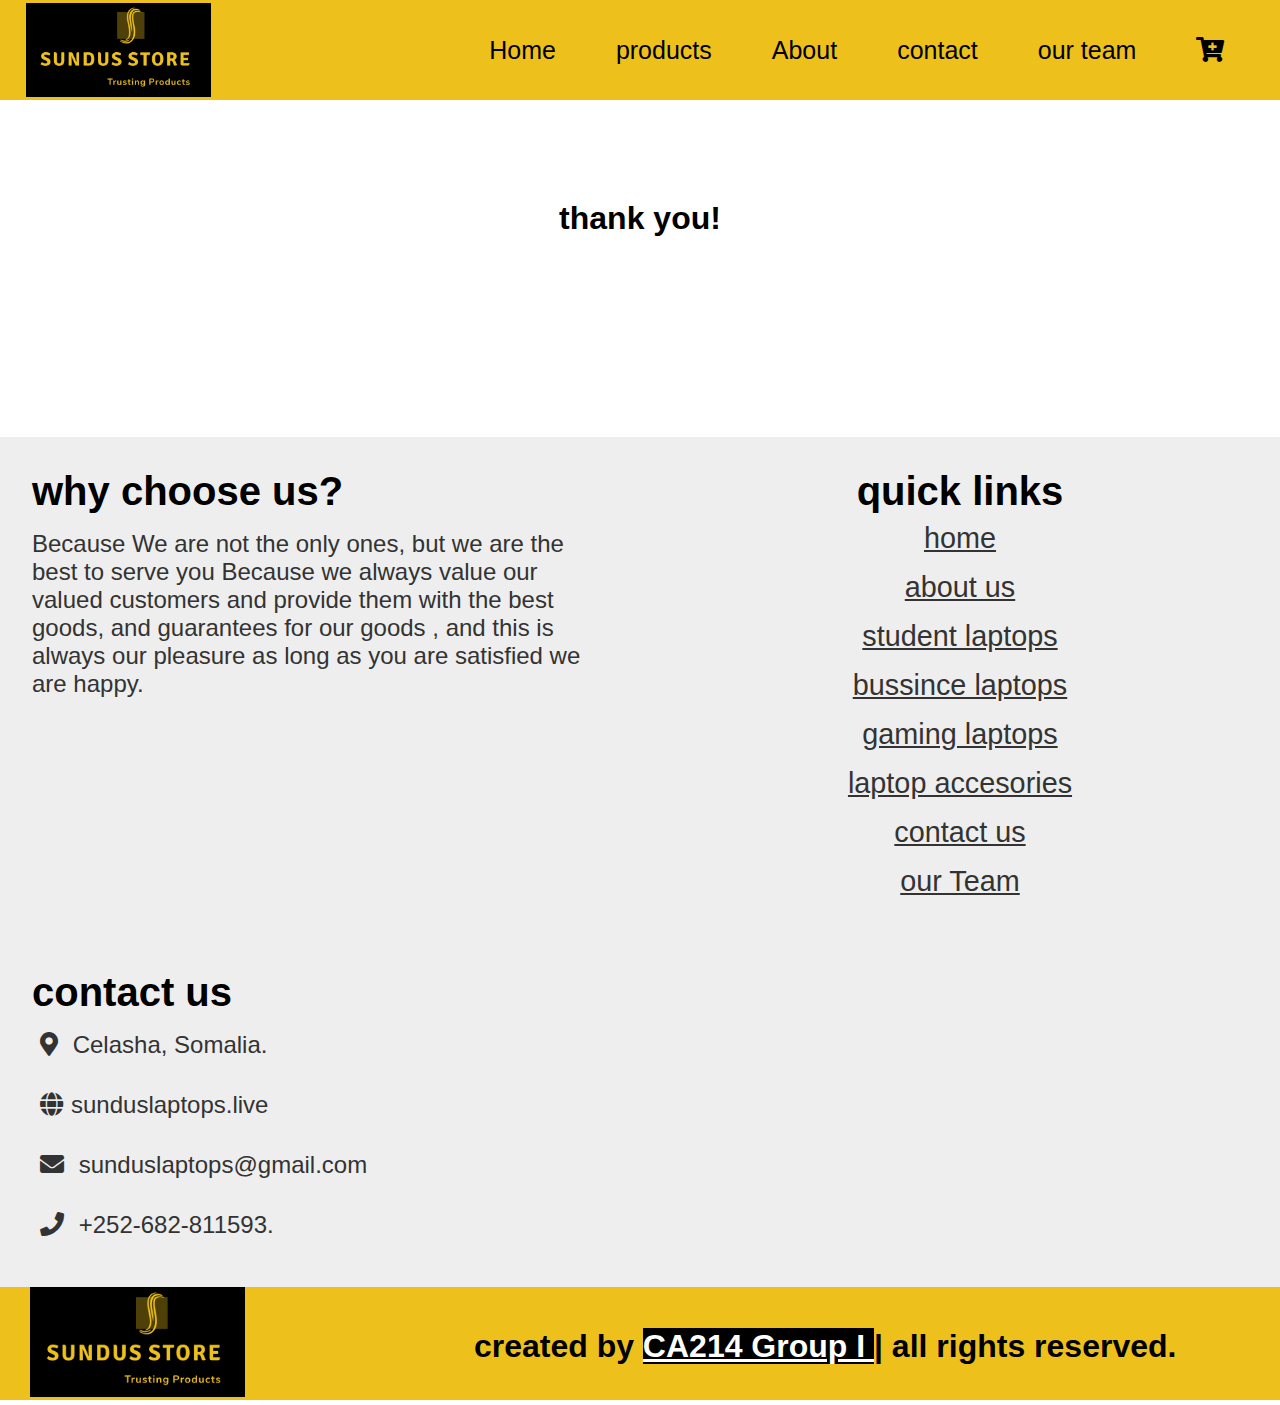
<file: thank.html>
<!DOCTYPE html>
<html lang="en">
<head>
    <meta charset="UTF-8">
    <meta http-equiv="X-UA-Compatible" content="IE=edge">
    <meta name="viewport" content="width=device-width, initial-scale=1.0">
    <link rel="stylesheet" href="style.css">
    <link rel="stylesheet" href="https://cdnjs.cloudflare.com/ajax/libs/font-awesome/5.13.0/css/all.min.css">
    <title>SunDus Store</title>
</head>
<body>
    
    
    <div class="menu_bar">
        <img src="loge.png" alt="" class="logo" width="185px">
        

        <ul>
            <li><a href="index.html">Home</a></li>
            <li><a href="#">products <i></i></a>
            <div class="dropdown_menu">
                <ul>
                    <li><a href="student.html">student laptops</a></li>
                    <li><a href="bussiness.html">bussince laptops</a></li>
                    <li><a href="gaming.html">gaming laptops</a></li>
                    <li><a href="accesories.html">laptop accesories</a></li>
                </ul>
            </div>
            </li>
            <li><a href="about.html">About</a></li>
            <li><a href="contact.html">contact</a></li>
            <li><a href="team.html">our team</a></li>
            <li><a href="cart.html"><i class="fa fa-cart-plus"></i></a></li>
        </ul>
        
    </div>
    <div style="padding: 200px; text-align: center;">
        <h1>thank you!</h1>
    </div>
    <section class="footer">

        <div class="box-container">
        
            <div class="box">
                <h3>why choose us?</h3>
                <p>Because We are not the only ones, but we are the best to serve you
                    Because we always value our valued customers and provide them with the best goods,
                    and guarantees for our goods , and this is always our pleasure as long as you are satisfied
                    we are happy.
                </p>
            </div>
        
            <div class="box">
                <h3>quick links</h3>
                <a href="index.html">home</a>
                <a href="about.html">about us</a>
                <a href="student.html">student laptops</a>
                <a href="bussiness.html">bussince laptops</a>
                <a href="gaming.html">gaming laptops</a>
                <a href="accesories.html">laptop accesories</a>
                <a href="contact.html">contact us</a>
                <a href="team.html">our Team</a>
                
            </div>
        
            <div class="box">
                <h3>contact us</h3>
                <p> <i class="fas fa-map-marker-alt"></i> Celasha, Somalia. </p>
                <p> <i class="fas fa-globe"></i>sunduslaptops.live</p>
                <p> <i class="fas fa-envelope"></i> sunduslaptops@gmail.com </p>
                <p> <i class="fas fa-phone"></i> +252-682-811593. </p>
            </div>
        
        </div>
        
        <h1 class="credit"><img src="loge.png" alt="" class="logo" width="215px"><span> created by <a href="#">CA214 Group I </a> | all rights reserved.</span> </h1>
        
    </section>

</body>
</html>
</file>
<file: style.css>
:root{
    --color-primary: #edc01c;
    --color-white: #e9e9e9;
    --color-black: #141d28;
    --color-black-1: #212b38;
}
* {
    margin: 0;
    padding: 0;
    box-sizing: border-box;
}
body{
    font-family: sans-serif;
    
}
.menu_bar{
    position: fixed;
    top: 0;
    left: 0;
    width: 100%;
    z-index: 1;
    
    
}
.menu_bar{
    background-color: var(--color-primary);
    height: 100px;

    display: flex;
    align-items: center;
    justify-content: space-between;
    padding: 0 2%;
}
.logo {
    color: var(--color-black);
    font-size: 30px;

}

logo span{
    color: var(--color-black);
}
.menu_bar ul{
    list-style: none;
    display: flex;


}
.menu_bar ul li{
    padding: 10px 30px;
    position: relative;

}
.menu_bar ul li a {
    color: var(--color-black);
    text-decoration: none;
    font-size: 20px;
    transition: all 0.3s;
}
.menu_bar ul li a:hover {
    color: var(--color-white);
    

}
.dropdown_menu{
    display: none;
    
}
.menu_bar ul li a:link{
    color:black;
    font-size: 25px;
    
    
}
.menu_bar ul li a:focus{
    color: red;
}
.menu_bar ul li a:active{
    color: red;
}
.menu_bar ul a:visited{
    background-color: blue;
}

.menu_bar ul li:hover .dropdown_menu {
    display: block;
    position: absolute;
    left: 0%;
    background-color: var(--color-primary);


}

.dropdown_menu ul {
    display: block;
    margin: 10px;

}
.dropdown_menu ul li {
    width: 160px;
    padding: 10px;
}
.back{
    padding-top:150px;
}
.footer{
    background:#eee;
    
    
}

.footer .box-container{
    display: flex;
    justify-content: center;
    flex-wrap: wrap;
}

.footer .box-container .box{
    flex:1 1 30rem;
    margin:2rem;
}

.footer .box-container .box h3{
    font-size: 2.5rem;
    color:var(--blue);
}

.footer .box-container .box p{
    font-size: 1.5rem;
    color:#333;
    padding:1rem 0;
}

.footer .box-container .box p i{
    padding:0 .5rem;
    color:var(--blue);
}

.footer .box-container .box:nth-child(2){
    text-align: center;
}

.footer .box-container .box a{
    font-size: 1.8rem;
    display:block;
    color:#333;
    padding:.5rem 0;
}

.footer a:hover{
    background-color: #edc01c;
}

.footer .credit{
    
    height: 113px;

    text-align: left;

    background:#333;
    color:black;
    font-size: 2rem;
    background-color: #edc01c;

}

.footer .credit a{
    text-align: center;
    
    
    
    
    color:#fff;
    background-color: black;
    
}
.credit img{
    margin-inline-end: 300px;
    
    padding-left: 0px;
    position: relative;
    left:30px ;
    
    
    
    
    
    
    
}
.credit span{
    position: relative;
    bottom: 40px;
    right: 50px;
    
    

}
</file>
<file: product.css>
*{
    margin: 0px;
    padding: 0px;
    box-sizing: border-box;
    font-family: 'Poppins' , sans-serif;
}
.section{
    width: 100%;
    
    min-height: 100vh;
    background-color: #eee;
    padding-top: 100px;

}
.cards{
    width: 100%;
    display: flex;
    flex-wrap: wrap;
    justify-content: center;
    align-items: center;
    margin: auto
}
.cards .new-arrival{
    width: 100%;
    margin-top: 20px;
}
.cards .new-arrival h1{
    text-align: center;
    font-size: 50px;
    color: #222;
    text-transform: uppercase;
    font-weight: 700%;
    letter-spacing: 1px;
}
.cards .new-arrival h1::after{
    content: '';
    height: 5px;
    width: 325px;
    background-color: #222;
    border-radius: 5px;
    display: block;
    margin: auto;
}
.card{
    display: flex;
    justify-content: center;
    align-items: center;
    flex-direction: column;
    box-shadow: 0px 2px 4px rgb(0,0,0,25%);
    width: 325px;
    text-align: center;
    margin: 25px;
    cursor: pointer;
    background-color: #fff;
}
.image-section{
    width: 100%;
    display: flex;
    justify-content: center;
    align-items: center;
}
.image-section img{
    width: 100%;
    height: auto;
}
.description{
    text-align: center;
    margin-top: 20px;
}
.description h1{
    font-size: 20px;
    text-transform: uppercase;
    color: #222;
    letter-spacing: 2px;
    margin-top: 10px;
}
.description p{
    font-size: 17px;
    letter-spacing: 1.5px;
    margin-top: 10px;

}
.description span{
    margin-left: 8px;

}
.description del{
    margin-left: 7px;
    font-size: 15px;
    color: #f2533a;
}
.button-group{
    margin-top: 30px;
}
.button-group .buy{
    background-color: #1976d2;
    font-size: 14px;
    padding: 8px 20px;
    border-radius: 5px;
    text-decoration: none;
    letter-spacing: 1px;
    color: #fff;

}
.button-group .buy:hover{
    background-color: #0b348d;
    transition: 0.6s ease;
}
.button-group .cart{
    background-color: #f2533a;
    font-size: 14px;
    padding: 8px 20px;
    border-radius: 5px;
    text-decoration: none;
    letter-spacing: 1px;
    color: #fff;

}
.button-group .cart:hover{
    background-color: #222;
    transition: 0.6s ease;
}
.star-icons{
    margin-top: 20px;
    margin-bottom: 10px;
}
.star-icons i{
    color: #db8b21;
    padding: 0px 3px;
    font-size: 18px;
}







 











/* media queries  */

@media (max-width:768px){

    html{
        font-size: 55%;
    }

    header #menu{
        display: block;
    }
    
    header .navbar{
        position: fixed;
        top:-120%; left:0;
        width:100%;
        background:#fff;
        opacity: 0;
    }

    header .navbar ul{
        padding:2rem 0;
        flex-flow: column;
        justify-content: center;
    }

    header .navbar ul li a{
        font-size: 2.5rem;
        color:#333;
        display: block;
        margin:1rem 0;
    }

    header .navbar ul li a::before{
        background:#333;
    }

    .fa-times{
        transform: rotate(180deg);
    }

    header .navbar.nav-toggle{
        top:7.4rem;
        opacity: 1;
    }

    .home .content{
        text-align: center;
    }

    .features .description{
        width:auto;
        padding:1rem;
    }

    .contact form{
        width:95%;
    }

}

@media (max-width:500px){

    html{
        font-size: 50%;
    }

    .home .content h1{
        font-size: 3.5rem;
    }

    .about .image img{
        width:80%;
        height:auto;
    }

    .contact form .inputBox input{
        width:100%; 
    }

}
</file>
<file: about.css>
*{
    margin: 0;
    padding: 0;
    font-family: "Open Sans",sans-serif;
    box-sizing: border-box;
}
body{
    background-color: #12172b;
}


.about-section{
    background: url(pic1.jpg) no-repeat left;
    background-size: 50%;
    background-color: #12172b;

    overflow: hidden;
    padding: 90px 30px;
    padding-top: 150px;
}

.inner-container{
    width: 55%;
    float: right;
    background-color: #fdfdfd;
    padding: 140px;
    padding-bottom: 100px;
}

.inner-container h1{
    margin-bottom: 30px;
    font-size: 30px;
    font-weight: 900;
}

.text{
    font-size: 13px;
    color: #545454;
    line-height: 30px;
    text-align: justify;
    margin-bottom: 40px;
}

.skills{
    display: flex;
    justify-content: space-between;
    font-weight: 700;
    font-size: 13px;
}

@media screen and (max-width:1200px){
    .inner-container{
        padding: 80px;
    }
}

@media screen and (max-width:100px){
    .about-section{
        background-size: 100%;
        padding: 100px 40px;
    }
    .inner-container{
        width: 100%;
    }
}

@media screen and (max-width:600px){
    .about-section{
        padding: 0;
    }
    .inner-container{
        padding: 60px;
    }
}
</file>
<file: contact.css>
*{
  padding: 0;
  margin: 0;


}
body{
  background-color: #12172b;
  
}
.sm {
  
  display: flex;
  align-items: center;
  justify-content: center;
  min-height: 100vh;
  padding-top: 100px;
  
  
}
.sm a {
  margin: 0 20;
  width: 80px;
  height: 80px;
  background-color: #edc01c;
  display: inline;
  border-radius: 24px;
  box-shadow: 6px 6px 12px rgba(0,0,0,.15), -6px -6px 12px rgba(255,255,255,.1);
  overflow: hidden;
  font-size: 28px;
  transition: .3s linear;
  position: relative;


}
.sm  a:hover{
  transform: scale(1.3);
  border-radius: 50%;
}
.sm  a i::before{
  position: absolute;
  width: 100%;
  height: 100%;
  text-align: center;
  background-size: 200% 200%;
  
  top: 10;
  left: 0;
  
  
  
}
.sm a:hover i::before{
  background-position: 0% 0%;
}

.sm  li a .fa-facebook-f::before{
  background-image: linear-gradient(135deg,#3b5998 30%,#0a3d62 50%);
}



.sm  li a .fa-instagram::before{
  background-image: linear-gradient(135deg,#c32aa3 30%,#0a3d62 50%);
}

.sm  li a .fa-whatsapp::before{
  background-image: linear-gradient(135deg,#d71e18 30%,#0a3d62 50%);
}
.sm .submit form{
  background-color: #fff;
  text-align: center;
  padding-left: 400px;
  margin: 30px;
  margin-right: 70px;
  padding: 60px;
}
</file>
<file: team.css>
*{
    padding: 0;
    margin: 0;


}
body{
    background-color: #12172b;
    
    
}
.container{
    margin: 70px 40px;
    color: white;
    padding-top: 80px;
    
    
    
    
    
}
.heading{
    font-size: 60px;
    color: white;

}
.heading span{
    font-style: italic;
    font-size: 30px;
}
.profiles {
    display: flex;
    justify-content: space-around;
    margin: 20px 80px;
    overflow: hidden;
    

    
}
.profile{
    flex-basis: 260px;
    
    
}
.profile .profile-img {
    
    z-index: 1;
}
.profile .profile-img{
    height: 260px;
    width: 260px;
    border-radius: 50%;
    filter: grayscale(100%);
    
    transition: 400ms;
    

}
.profile:hover .profile-img {
    filter: grayscale(0);
}
.user-name {
    margin-top: 30px;
    font-size: 35px;
    display: block;
    

}
.profile h5{
    font-size: 18px;
    font-weight: 100;
    letter-spacing: 3px;
    color: #ccc;
}
.profile p{
    font-size: 18px;
    margin-top: 20px;
    padding-right: 20px;
    text-align: justify center;


}

/@media only screen and (max-width: 1150px) {
    .profiles {
        flex-direction: column;
    }
    .profile{
        display: flex;
        flex-direction: column;
        align-items: center;
        
    }
    .profile p{
        text-align: center;
        margin: 20px 60px 80px 60px;
        font-size: 20px;
    }
}
</file>
